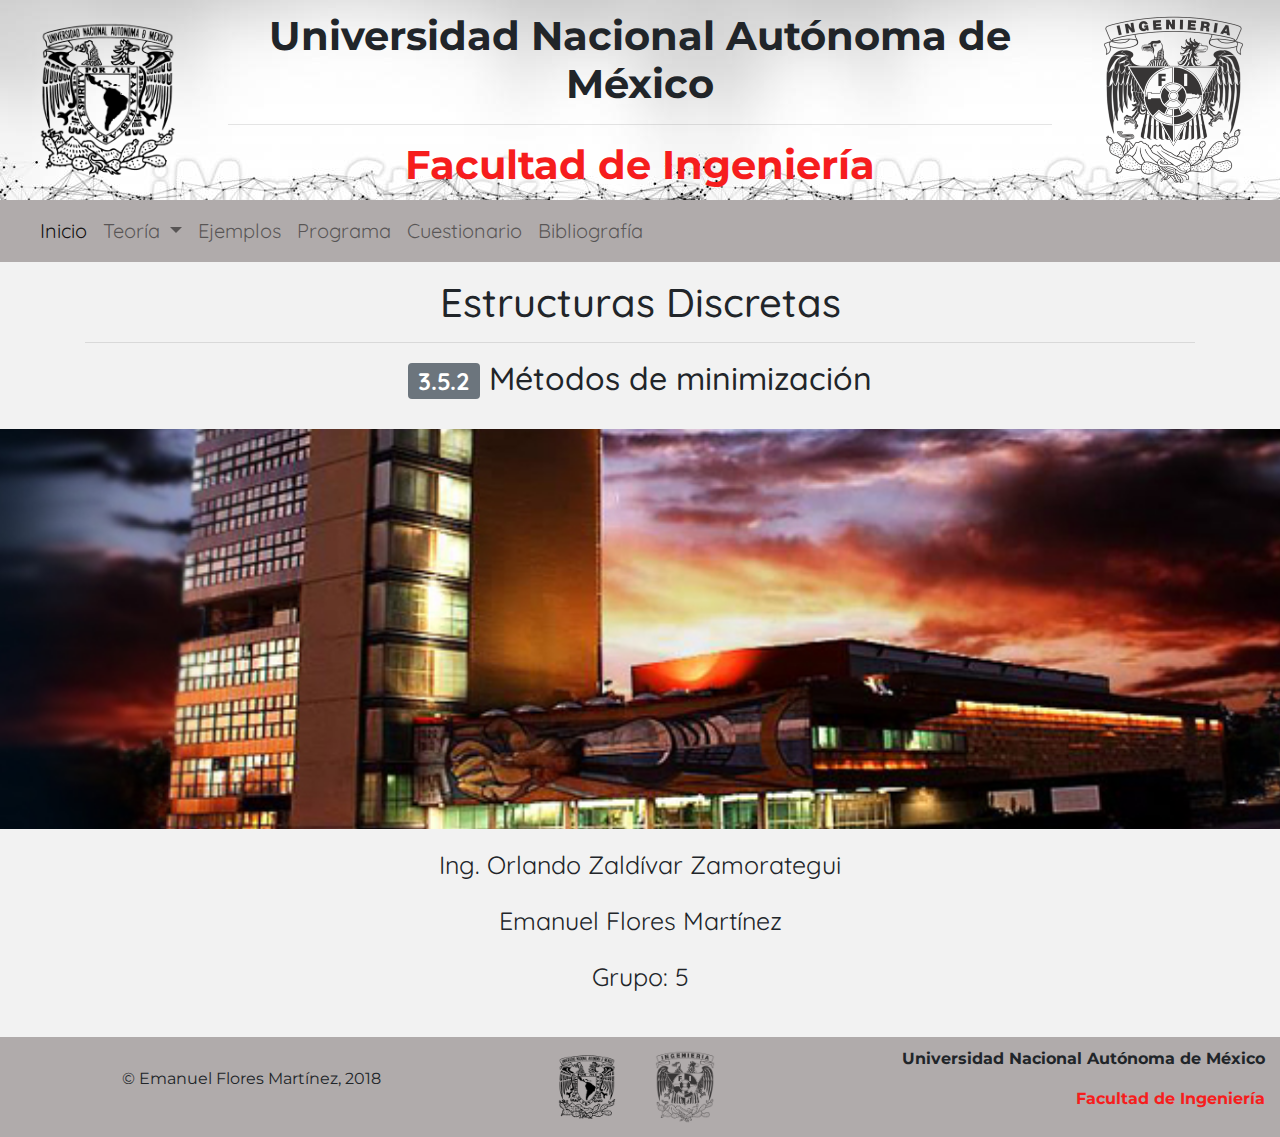
<file: index.html>
<!DOCTYPE html>
<html lang="es">
<head>
	<meta charset="utf-8">
	<meta name="viewport" content="width=device-width, initial-scale=1, shrink-to-fit=no">
	<meta http-equiv="X-UA-Compatible" content="ie=edge">
	<link rel="stylesheet" href="css/bootstrap.min.css">
	<link rel="stylesheet" href="css/style.css">
	<link href="https://fonts.googleapis.com/css?family=Montserrat|Quicksand" rel="stylesheet">
	<link rel="icon" type="img/png" href="img/fi_icono.png">
	<title>Minimización</title>
</head>
<body>
	<header class="container-fluid">
		<div class="row justify-content-center text-center align-items-center">
			<div class="col col-lg-2">
				<img class="img-fluid" src="img/unam_logo.png" alt="UNAM">
			</div>
			<div class="col col-md-8 mt-2 d-none d-md-block">
				<h1 class="font-weight-bold">Universidad Nacional Autónoma de México</h1>
				<hr>
				<h1><span class="font-weight-bold rojo">Facultad de Ingeniería</span></h1>
			</div>
			<div class="col col-lg-2">
				<img class="facultad" src="img/fi_logo.png" alt="FI">
			</div>
		</div>
	</header>
	
	<nav class="navbar navbar-expand-lg navbar-light">
		<a class="navbar-brand" href="#"></a>
		<button class="navbar-toggler" type="button" data-toggle="collapse" data-target="#navbarNav" aria-controls="navbarNav" aria-expanded="false" aria-label="Toggle navigation">
			<span class="navbar-toggler-icon"></span>
		</button>
		<div class="collapse navbar-collapse" id="navbarNav">
			<ul class="navbar-nav">
				<li class="nav-item active">
					<a class="nav-link" href="#">Inicio <span class="sr-only">(current)</span></a>
				</li>
				<li class="nav-item dropdown">
					<a class="nav-link dropdown-toggle" href="#" id="navbarDropdown" role="button" data-toggle="dropdown" aria-haspopup="true" aria-expanded="false">
						Teoría
					</a>
					<div class="dropdown-menu" aria-labelledby="navbarDropdown">
						<a class="dropdown-item" href="teoria.html">Objetivo</a>
						<a class="dropdown-item" href="teoria.html#introduccion">Introducción</a>
						<a class="dropdown-item" href="teoria.html#algebraico">Método Algebraico</a>
						<a class="dropdown-item" href="teoria.html#karnaugh">Mapa de Karnaugh</a>
						<a class="dropdown-item" href="teoria.html#quinemc">Método de Quine-McCluskey</a>
						<div class="dropdown-divider"></div>
						<a class="dropdown-item" href="video.html">Video</a>
					</div>
				</li>
				<li class="nav-item">
					<a class="nav-link" href="ejemplos.html">Ejemplos</a>
				</li>
				<li class="nav-item">
					<a class="nav-link" href="programa.html">Programa</a>
				</li>
				<li class="nav-item">
					<a class="nav-link" href="cuestionario.html">Cuestionario</a>
				</li>
				<li class="nav-item">
					<a class="nav-link" href="bibliografia.html">Bibliografía</a>
				</li>
			</ul>
		</div>
	</nav>

	<main>
		<div class="container main mt-3">
			<div class="row">
				<div class="col text-center">
					<h1 class="mb-3">Estructuras Discretas</h1>
					<hr>
					<h2><span class="badge badge-secondary">3.5.2</span> Métodos de minimización</h2>
				</div>
			</div>
		</div>
		
		<div class="img-unam"></div>
		
		<div class="container main mt-3">
			<div class="row">
				<div class="col text-center">
					<p>Ing. Orlando Zaldívar Zamorategui</p>
					<p>Emanuel Flores Martínez</p>
					<p>Grupo: 5</p>
				</div>
			</div>
		</div>
	</main>

	<footer class="container-fluid mt-4">
		<div class="row align-items-center">
			<div class="col-7 col-sm-4 col-md-3 offset-1">
				<p>&copy Emanuel Flores Martínez, 2018</p>
			</div>
			<div class="col-1 offset-1 d-none d-md-block">
				<img class="img-fluid" src="img/unam_logo.png">
			</div>
			<div class="col-1 d-none d-md-block">
				<img class="img-fluid facultad" src="img/fi_logo.png">
			</div>
			<div class="d-none d-sm-block col-sm-6 col-md-5 text-right">
				<p class="font-weight-bold">Universidad Nacional Autónoma de México</p>
				<p class="font-weight-bold rojo">Facultad de Ingeniería</p>
			</div>
			<div class="d-sm-none col-3 text-right">
				<p class="font-weight-bold">UNAM</p>
				<p class="font-weight-bold rojo">FI</p>
			</div>
		</div>
	</footer>

	<script src="js/jquery-3.2.1.min.js"></script>
	<script src="js/popper.min.js"></script>
	<script src="js/bootstrap.min.js"></script>
</body>
</html>
</file>
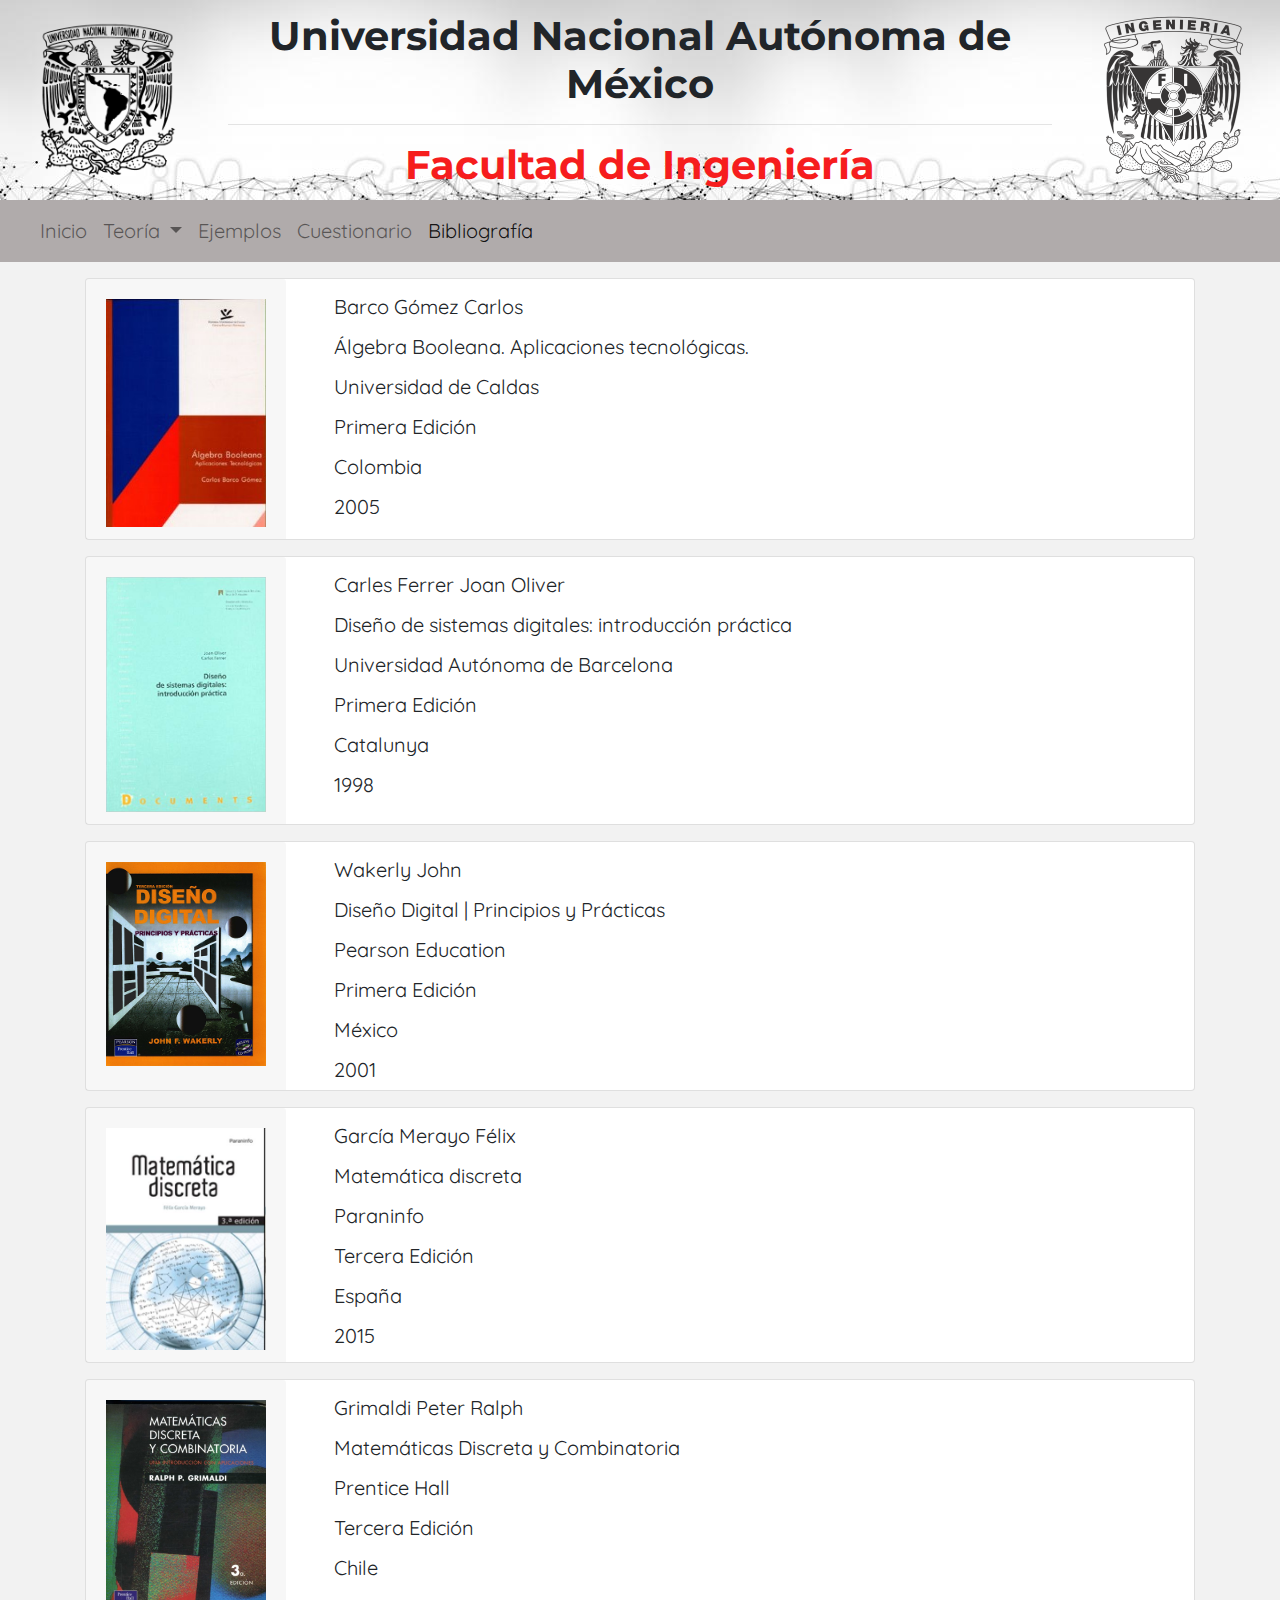
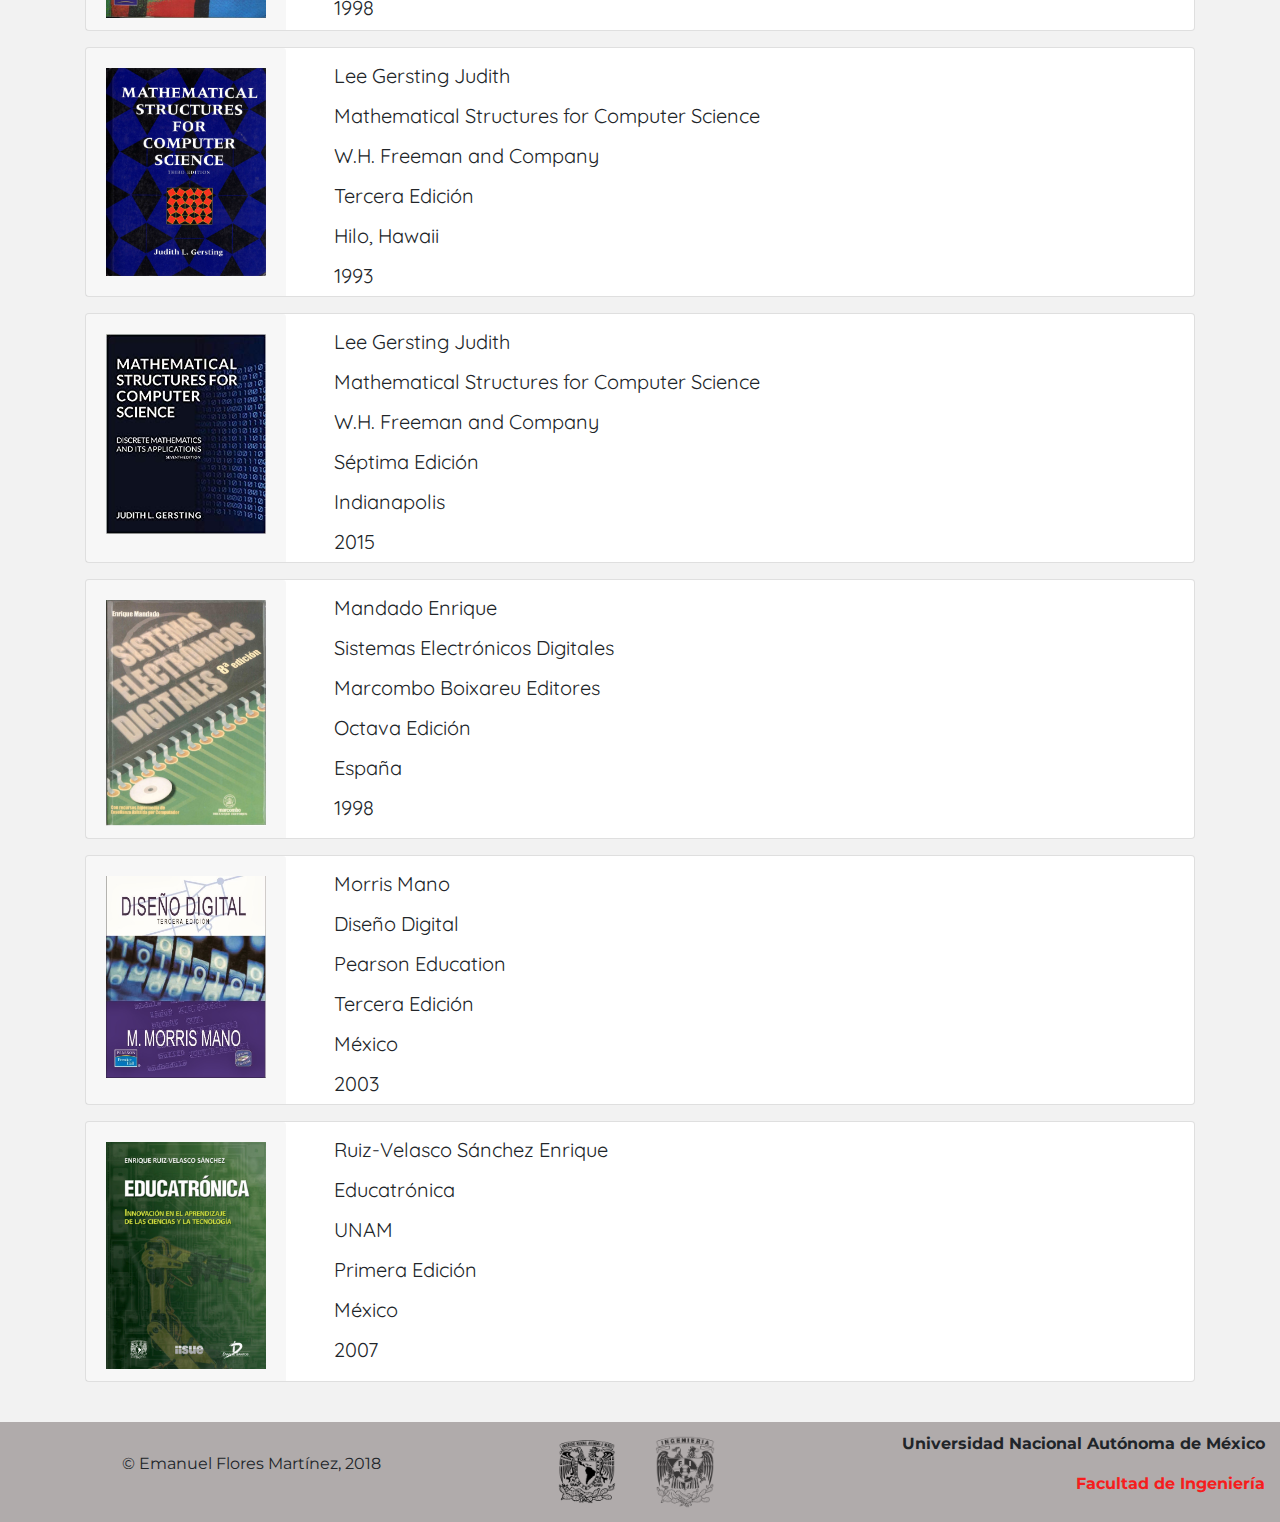
<file: bibliografia.html>
<!DOCTYPE html>
<html lang="es">
<head>
	<meta charset="utf-8">
	<meta name="viewport" content="width=device-width, initial-scale=1, shrink-to-fit=no">
	<meta http-equiv="X-UA-Compatible" content="ie=edge">
	<link rel="stylesheet" href="css/bootstrap.min.css">
	<link rel="stylesheet" href="css/style.css">
	<link href="https://fonts.googleapis.com/css?family=Montserrat|Quicksand" rel="stylesheet">
	<link rel="icon" type="img/png" href="img/fi_icono.png">
	<title>Minimización</title>
</head>
<body>
	<header class="container-fluid">
		<div class="row justify-content-center text-center align-items-center">
			<div class="col col-lg-2">
				<img class="img-fluid" src="img/unam_logo.png" alt="UNAM">
			</div>
			<div class="col col-md-8 mt-2 d-none d-md-block">
				<h1 class="font-weight-bold">Universidad Nacional Autónoma de México</h1>
				<hr>
				<h1><span class="font-weight-bold rojo">Facultad de Ingeniería</span></h1>
			</div>
			<div class="col col-lg-2">
				<img class="facultad" src="img/fi_logo.png" alt="FI">
			</div>
		</div>
	</header>
	
	<nav class="navbar navbar-expand-lg navbar-light">
		<a class="navbar-brand" href="#"></a>
		<button class="navbar-toggler" type="button" data-toggle="collapse" data-target="#navbarNav" aria-controls="navbarNav" aria-expanded="false" aria-label="Toggle navigation">
			<span class="navbar-toggler-icon"></span>
		</button>
		<div class="collapse navbar-collapse" id="navbarNav">
			<ul class="navbar-nav">
				<li class="nav-item">
					<a class="nav-link" href="index.html">Inicio</a>
				</li>
				<li class="nav-item dropdown">
					<a class="nav-link dropdown-toggle" href="#" id="navbarDropdown" role="button" data-toggle="dropdown" aria-haspopup="true" aria-expanded="false">
						Teoría
					</a>
					<div class="dropdown-menu" aria-labelledby="navbarDropdown">
						<a class="dropdown-item" href="teoria.html">Objetivo</a>
						<a class="dropdown-item" href="teoria.html#introduccion">Introducción</a>
						<a class="dropdown-item" href="teoria.html#algebraico">Método Algebraico</a>
					    <a class="dropdown-item" href="teoria.html#karnaugh">Mapa de Karnaugh</a>
					    <a class="dropdown-item" href="teoria.html#quinemc">Método de Quine-McCluskey</a>
						<div class="dropdown-divider"></div>
						<a class="dropdown-item" href="video.html">Video</a>
					</div>
				</li>
				<li class="nav-item">
					<a class="nav-link" href="ejemplos.html">Ejemplos</a>
				</li>
				<li class="nav-item">
					<a class="nav-link" href="cuestionario.html">Cuestionario</a>
				</li>
				<li class="nav-item active">
					<a class="nav-link" href="#">Bibliografía <span class="sr-only">(current)</span></a>
				</li>
			</ul>
		</div>
	</nav>

	<main class="container biblio mt-3">
		<div class="row">
			<div class="col">

				<div class="card flex-row flex-wrap mb-3">
					<div class="card-header border-0">
						<img class="img-fluid" src="img/algebrabool.jpg" alt="">
					</div>
					<div class="card-block px-5">
						<p class="card-text mt-2">Barco Gómez Carlos</p>
						<p class="card-text">Álgebra Booleana. Aplicaciones tecnológicas.</h4>
						<p class="card-text">Universidad de Caldas</p>
						<p class="card-text">Primera Edición</p>
						<p class="card-text">Colombia</p>
						<p class="card-text">2005</p>
					</div>
				</div>

				<div class="card flex-row flex-wrap mb-3">
					<div class="card-header border-0">
						<img class="img-fluid" src="img/dissis.jpg" alt="">
					</div>
					<div class="card-block px-5">
						<p class="card-text mt-2">Carles Ferrer Joan Oliver</p>
						<p class="card-text">Diseño de sistemas digitales: introducción práctica</h4>
						<p class="card-text">Universidad Autónoma de Barcelona</p>
						<p class="card-text">Primera Edición</p>
						<p class="card-text">Catalunya</p>
						<p class="card-text">1998</p>
					</div>
				</div>

				<div class="card flex-row flex-wrap mb-3">
					<div class="card-header border-0">
						<img class="img-fluid" src="img/disdigpp.jpg" alt="">
					</div>
					<div class="card-block px-5">
						<p class="card-text mt-2">Wakerly John</p>
						<p class="card-text">Diseño Digital | Principios y Prácticas</h4>
						<p class="card-text">Pearson Education</p>
						<p class="card-text">Primera Edición</p>
						<p class="card-text">México</p>
						<p class="card-text">2001</p>
					</div>
				</div>

				<div class="card flex-row flex-wrap mb-3">
					<div class="card-header border-0">
						<img class="img-fluid" src="img/matematica.jpg" alt="">
					</div>
					<div class="card-block px-5">
						<p class="card-text mt-2">García Merayo Félix</p>
						<p class="card-text">Matemática discreta</h4>
						<p class="card-text">Paraninfo</p>
						<p class="card-text">Tercera Edición</p>
						<p class="card-text">España</p>
						<p class="card-text">2015</p>
					</div>
				</div>

				<div class="card flex-row flex-wrap mb-3">
					<div class="card-header border-0">
						<img class="img-fluid" src="img/mdiscreta.jpg" alt="">
					</div>
					<div class="card-block px-5">
						<p class="card-text mt-2">Grimaldi Peter Ralph</p>
						<p class="card-text">Matemáticas Discreta y Combinatoria</h4>
						<p class="card-text">Prentice Hall</p>
						<p class="card-text">Tercera Edición</p>
						<p class="card-text">Chile</p>
						<p class="card-text">1998</p>
					</div>
				</div>

				<div class="card flex-row flex-wrap mb-3">
					<div class="card-header border-0">
						<img class="img-fluid" src="img/mathematical.jpg" alt="">
					</div>
					<div class="card-block px-5">
						<p class="card-text mt-2">Lee Gersting Judith</p>
						<p class="card-text">Mathematical Structures for Computer Science</h4>
						<p class="card-text">W.H. Freeman and Company</p>
						<p class="card-text">Tercera Edición</p>
						<p class="card-text">Hilo, Hawaii</p>
						<p class="card-text">1993</p>
					</div>
				</div>

				<div class="card flex-row flex-wrap mb-3">
					<div class="card-header border-0">
						<img class="img-fluid" src="img/mathematicalJudith.jpg" alt="">
					</div>
					<div class="card-block px-5">
						<p class="card-text mt-2">Lee Gersting Judith</p>
						<p class="card-text">Mathematical Structures for Computer Science</h4>
						<p class="card-text">W.H. Freeman and Company</p>
						<p class="card-text">Séptima Edición</p>
						<p class="card-text">Indianapolis</p>
						<p class="card-text">2015</p>
					</div>
				</div>

				<div class="card flex-row flex-wrap mb-3">
					<div class="card-header border-0">
						<img class="img-fluid" src="img/sed.jpg" alt="">
					</div>
					<div class="card-block px-5">
						<p class="card-text mt-2">Mandado Enrique</p>	
						<p class="card-text">Sistemas Electrónicos Digitales</h4>
						<p class="card-text">Marcombo Boixareu Editores</p>
						<p class="card-text">Octava Edición</p>
						<p class="card-text">España</p>
						<p class="card-text">1998</p>
					</div>
				</div>
				
				<div class="card flex-row flex-wrap mb-3">
					<div class="card-header border-0">
						<img class="img-fluid" src="img/disdig.jpg" alt="">
					</div>
					<div class="card-block px-5">
						<p class="card-text mt-2">Morris Mano</p>
						<p class="card-text">Diseño Digital</h4>
						<p class="card-text">Pearson Education</p>
						<p class="card-text">Tercera Edición</p>
						<p class="card-text">México</p>
						<p class="card-text">2003</p>
					</div>
				</div>
				
				<div class="card flex-row flex-wrap mb-3">
					<div class="card-header border-0">
						<img class="img-fluid" src="img/educatronica.jpg" alt="">
					</div>
					<div class="card-block px-5">
						<p class="card-text mt-2">Ruiz-Velasco Sánchez Enrique</p>
						<p class="card-text">Educatrónica</h4>
						<p class="card-text">UNAM</p>
						<p class="card-text">Primera Edición</p>
						<p class="card-text">México</p>
						<p class="card-text">2007</p>
					</div>
				</div>
				
			</div>
		</div>
	</main>

	<footer class="container-fluid mt-4">
		<div class="row align-items-center">
			<div class="col-7 col-sm-4 col-md-3 offset-1">
				<p>&copy Emanuel Flores Martínez, 2018</p>
			</div>
			<div class="col-1 offset-1 d-none d-md-block">
				<img class="img-fluid" src="img/unam_logo.png">
			</div>
			<div class="col-1 d-none d-md-block">
				<img class="img-fluid facultad" src="img/fi_logo.png">
			</div>
			<div class="d-none d-sm-block col-sm-5 text-right">
				<p class="font-weight-bold">Universidad Nacional Autónoma de México</p>
				<p class="font-weight-bold rojo">Facultad de Ingeniería</p>
			</div>
			<div class="d-sm-none col-3 text-right">
				<p class="font-weight-bold">UNAM</p>
				<p class="font-weight-bold rojo">FI</p>
			</div>
		</div>
	</footer>

	<script src="js/jquery-3.2.1.min.js"></script>
	<script src="js/popper.min.js"></script>
	<script src="js/bootstrap.min.js"></script>
</body>
</html>
</file>
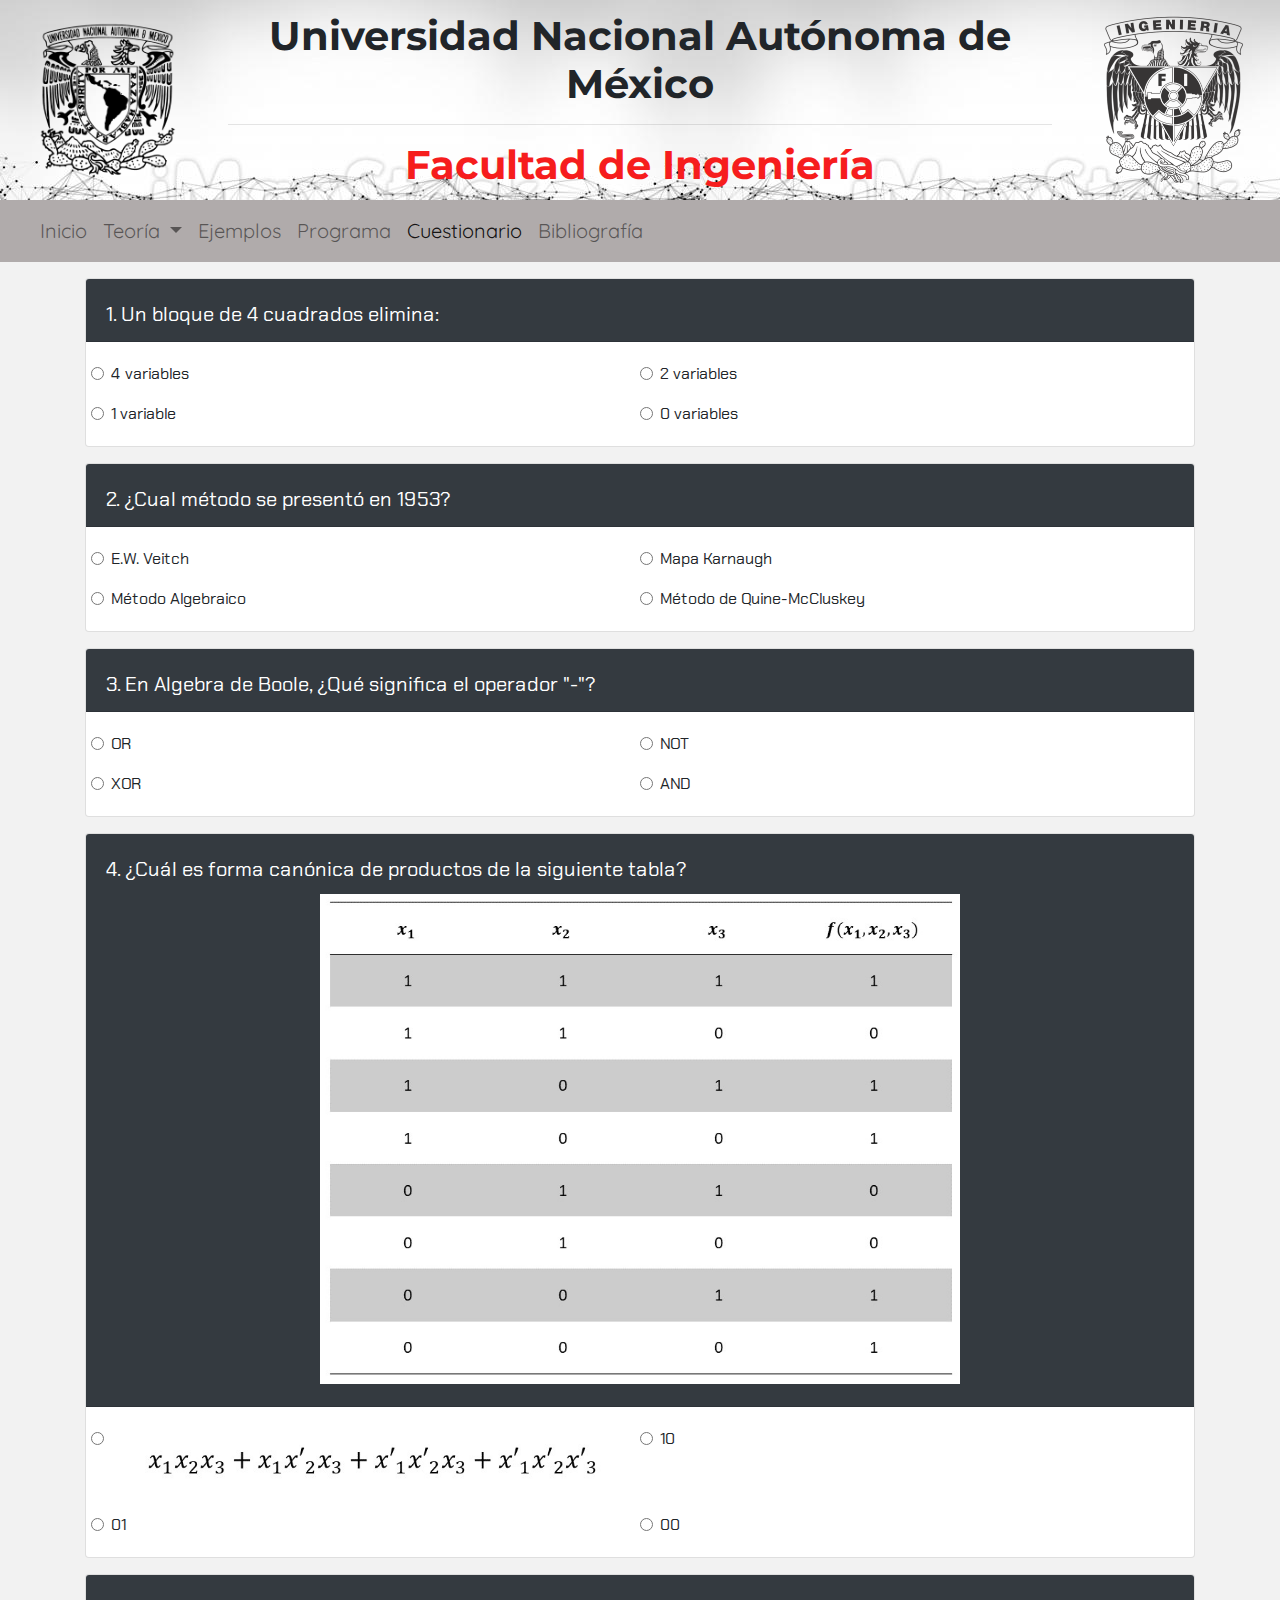
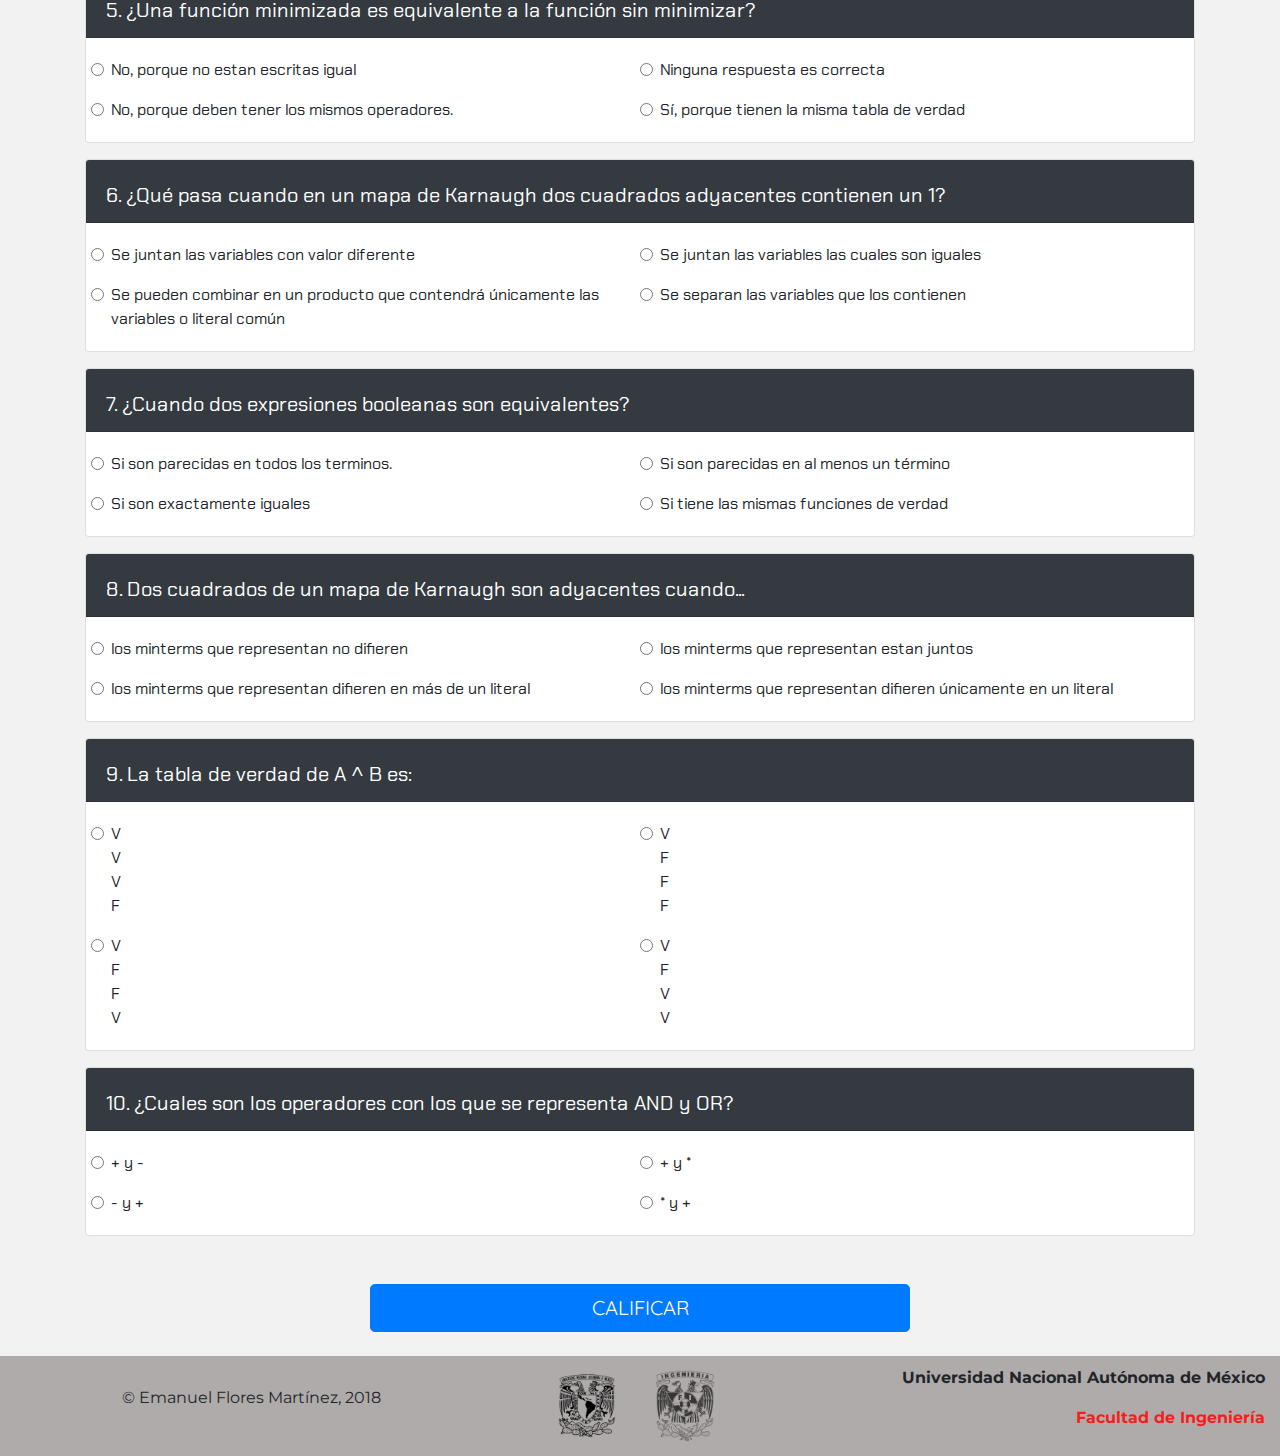
<file: cuestionario.html>
<!DOCTYPE html>
<html lang="es">
<head>
	<meta charset="utf-8">
	<meta name="viewport" content="width=device-width, initial-scale=1, shrink-to-fit=no">
	<meta http-equiv="X-UA-Compatible" content="ie=edge">
	<link rel="stylesheet" href="css/bootstrap.min.css">
	<link rel="stylesheet" href="css/style.css">
	<link href="https://fonts.googleapis.com/css?family=Montserrat|Quicksand|Chakra+Petch" rel="stylesheet">
	<link rel="icon" type="img/png" href="img/fi_icono.png">
	<title>Minimización</title>
</head>
<body>
	<header class="container-fluid">
		<div class="row justify-content-center text-center align-items-center">
			<div class="col col-lg-2">
				<img class="img-fluid" src="img/unam_logo.png" alt="UNAM">
			</div>
			<div class="col col-md-8 mt-2 d-none d-md-block">
				<h1 class="font-weight-bold">Universidad Nacional Autónoma de México</h1>
				<hr>
				<h1><span class="font-weight-bold rojo">Facultad de Ingeniería</span></h1>
			</div>
			<div class="col col-lg-2">
				<img class="facultad" src="img/fi_logo.png" alt="FI">
			</div>
		</div>
	</header>
	
	<nav class="navbar navbar-expand-lg navbar-light">
		<a class="navbar-brand" href="#"></a>
		<button class="navbar-toggler" type="button" data-toggle="collapse" data-target="#navbarNav" aria-controls="navbarNav" aria-expanded="false" aria-label="Toggle navigation">
			<span class="navbar-toggler-icon"></span>
		</button>
		<div class="collapse navbar-collapse" id="navbarNav">
			<ul class="navbar-nav">
				<li class="nav-item">
					<a class="nav-link" href="index.html">Inicio</a>
				</li>
				<li class="nav-item dropdown">
					<a class="nav-link dropdown-toggle" href="#" id="navbarDropdown" role="button" data-toggle="dropdown" aria-haspopup="true" aria-expanded="false">
						Teoría
					</a>
					<div class="dropdown-menu" aria-labelledby="navbarDropdown">
						<a class="dropdown-item" href="teoria.html">Objetivo</a>
						<a class="dropdown-item" href="teoria.html#introduccion">Introducción</a>
						<a class="dropdown-item" href="teoria.html#algebraico">Método Algebraico</a>
					    <a class="dropdown-item" href="teoria.html#karnaugh">Mapa de Karnaugh</a>
					    <a class="dropdown-item" href="teoria.html#quinemc">Método de Quine-McCluskey</a>
						<div class="dropdown-divider"></div>
						<a class="dropdown-item" href="video.html">Video</a>
					</div>
				</li>
				<li class="nav-item">
					<a class="nav-link" href="ejemplos.html">Ejemplos</a>
				</li>
				<li class="nav-item">
					<a class="nav-link" href="programa.html">Programa</a>
				</li>
				<li class="nav-item active">
					<a class="nav-link" href="#">Cuestionario <span class="sr-only">(current)</span></a>
				</li>
				<li class="nav-item">
					<a class="nav-link" href="bibliografia.html">Bibliografía</a>
				</li>
			</ul>
		</div>
	</nav>

	<main class="container">
		<div class="row mt-3">
			<div class="col-12">
				<div class="card">
					<div class="card-header bg-dark"></div>
					<div class="card-body">
						<div class="row">
							<div class="form-check col-12 col-md-6">
								<input class="form-check-input" type="radio" name="pregunta1" id="opcion1-1">
								<label class="form-check-label pregunta1" for="opcion1-1"></label>
							</div>
							<div class="form-check col-12 col-md-6">
								<input class="form-check-input" type="radio" name="pregunta1" id="opcion1-2">
								<label class="form-check-label pregunta1" for="opcion1-2"></label>
							</div>
							<div class="form-check col-12 col-md-6 mt-3">
								<input class="form-check-input" type="radio" name="pregunta1" id="opcion1-3">
								<label class="form-check-label pregunta1" for="opcion1-3"></label>
							</div>
							<div class="form-check col-12 col-md-6 mt-3">
								<input class="form-check-input" type="radio" name="pregunta1" id="opcion1-4">
								<label class="form-check-label pregunta1" for="opcion1-4"></label>
							</div>
						</div>
					</div>
				</div>
			</div>

			<div class="col-12 mt-3">
				<div class="card">
					<div class="card-header bg-dark"></div>
					<div class="card-body">
						<div class="row">
							<div class="form-check col-12 col-md-6">
								<input class="form-check-input" type="radio" name="pregunta2" id="opcion2-1">
								<label class="form-check-label pregunta2" for="opcion2-1"></label>
							</div>
							<div class="form-check col-12 col-md-6">
								<input class="form-check-input" type="radio" name="pregunta2" id="opcion2-2">
								<label class="form-check-label pregunta2" for="opcion2-2"></label>
							</div>
							<div class="form-check col-12 col-md-6 mt-3">
								<input class="form-check-input" type="radio" name="pregunta2" id="opcion2-3">
								<label class="form-check-label pregunta2" for="opcion2-3"></label>
							</div>
							<div class="form-check col-12 col-md-6 mt-3">
								<input class="form-check-input" type="radio" name="pregunta2" id="opcion2-4">
								<label class="form-check-label pregunta2" for="opcion2-4"></label>
							</div>
						</div>
					</div>
				</div>
			</div>

			<div class="col-12 mt-3">
				<div class="card">
					<div class="card-header bg-dark"></div>
					<div class="card-body">
						<div class="row">
							<div class="form-check col-12 col-md-6">
								<input class="form-check-input" type="radio" name="pregunta3" id="opcion3-1">
								<label class="form-check-label pregunta3" for="opcion3-1"></label>
							</div>
							<div class="form-check col-12 col-md-6">
								<input class="form-check-input" type="radio" name="pregunta3" id="opcion3-2">
								<label class="form-check-label pregunta3" for="opcion3-2"></label>
							</div>
							<div class="form-check col-12 col-md-6 mt-3">
								<input class="form-check-input" type="radio" name="pregunta3" id="opcion3-3">
								<label class="form-check-label pregunta3" for="opcion3-3"></label>
							</div>
							<div class="form-check col-12 col-md-6 mt-3">
								<input class="form-check-input" type="radio" name="pregunta3" id="opcion3-4">
								<label class="form-check-label pregunta3" for="opcion3-4"></label>
							</div>
						</div>
					</div>
				</div>
			</div>

			<div class="col-12 mt-3">
				<div class="card">
					<div class="card-header bg-dark"></div>
					<div class="card-body">
						<div class="row">
							<div class="form-check col-12 col-md-6">
								<input class="form-check-input" type="radio" name="pregunta4" id="opcion4-1">
								<label class="form-check-label pregunta4" for="opcion4-1"></label>
							</div>
							<div class="form-check col-12 col-md-6">
								<input class="form-check-input" type="radio" name="pregunta4" id="opcion4-2">
								<label class="form-check-label pregunta4" for="opcion4-2"></label>
							</div>
							<div class="form-check col-12 col-md-6 mt-3">
								<input class="form-check-input" type="radio" name="pregunta4" id="opcion4-3">
								<label class="form-check-label pregunta4" for="opcion4-3"></label>
							</div>
							<div class="form-check col-12 col-md-6 mt-3">
								<input class="form-check-input" type="radio" name="pregunta4" id="opcion4-4">
								<label class="form-check-label pregunta4" for="opcion4-4"></label>
							</div>
						</div>
					</div>
				</div>
			</div>

			<div class="col-12 mt-3">
				<div class="card">
					<div class="card-header bg-dark"></div>
					<div class="card-body">
						<div class="row">
							<div class="form-check col-12 col-md-6">
								<input class="form-check-input" type="radio" name="pregunta5" id="opcion5-1">
								<label class="form-check-label pregunta5" for="opcion5-1"></label>
							</div>
							<div class="form-check col-12 col-md-6">
								<input class="form-check-input" type="radio" name="pregunta5" id="opcion5-2">
								<label class="form-check-label pregunta5" for="opcion5-2"></label>
							</div>
							<div class="form-check col-12 col-md-6 mt-3">
								<input class="form-check-input" type="radio" name="pregunta5" id="opcion5-3">
								<label class="form-check-label pregunta5" for="opcion5-3"></label>
							</div>
							<div class="form-check col-12 col-md-6 mt-3">
								<input class="form-check-input" type="radio" name="pregunta5" id="opcion5-4">
								<label class="form-check-label pregunta5" for="opcion5-4"></label>
							</div>
						</div>
					</div>
				</div>
			</div>

			<div class="col-12 mt-3">
				<div class="card">
					<div class="card-header bg-dark"></div>
					<div class="card-body">
						<div class="row">
							<div class="form-check col-12 col-md-6">
								<input class="form-check-input" type="radio" name="pregunta6" id="opcion6-1">
								<label class="form-check-label pregunta6" for="opcion6-1"></label>
							</div>
							<div class="form-check col-12 col-md-6">
								<input class="form-check-input" type="radio" name="pregunta6" id="opcion6-2">
								<label class="form-check-label pregunta6" for="opcion6-2"></label>
							</div>
							<div class="form-check col-12 col-md-6 mt-3">
								<input class="form-check-input" type="radio" name="pregunta6" id="opcion6-3">
								<label class="form-check-label pregunta6" for="opcion6-3"></label>
							</div>
							<div class="form-check col-12 col-md-6 mt-3">
								<input class="form-check-input" type="radio" name="pregunta6" id="opcion6-4">
								<label class="form-check-label pregunta6" for="opcion6-4"></label>
							</div>
						</div>
					</div>
				</div>
			</div>

			<div class="col-12 mt-3">
				<div class="card">
					<div class="card-header bg-dark"></div>
					<div class="card-body">
						<div class="row">
							<div class="form-check col-12 col-md-6">
								<input class="form-check-input" type="radio" name="pregunta7" id="opcion7-1">
								<label class="form-check-label pregunta7" for="opcion7-1"></label>
							</div>
							<div class="form-check col-12 col-md-6">
								<input class="form-check-input" type="radio" name="pregunta7" id="opcion7-2">
								<label class="form-check-label pregunta7" for="opcion7-2"></label>
							</div>
							<div class="form-check col-12 col-md-6 mt-3">
								<input class="form-check-input" type="radio" name="pregunta7" id="opcion7-3">
								<label class="form-check-label pregunta7" for="opcion7-3"></label>
							</div>
							<div class="form-check col-12 col-md-6 mt-3">
								<input class="form-check-input" type="radio" name="pregunta7" id="opcion7-4">
								<label class="form-check-label pregunta7" for="opcion7-4"></label>
							</div>
						</div>
					</div>
				</div>
			</div>

			<div class="col-12 mt-3">
				<div class="card">
					<div class="card-header bg-dark"></div>
					<div class="card-body">
						<div class="row">
							<div class="form-check col-12 col-md-6">
								<input class="form-check-input" type="radio" name="pregunta8" id="opcion8-1">
								<label class="form-check-label pregunta8" for="opcion8-1"></label>
							</div>
							<div class="form-check col-12 col-md-6">
								<input class="form-check-input" type="radio" name="pregunta8" id="opcion8-2">
								<label class="form-check-label pregunta8" for="opcion8-2"></label>
							</div>
							<div class="form-check col-12 col-md-6 mt-3">
								<input class="form-check-input" type="radio" name="pregunta8" id="opcion8-3">
								<label class="form-check-label pregunta8" for="opcion8-3"></label>
							</div>
							<div class="form-check col-12 col-md-6 mt-3">
								<input class="form-check-input" type="radio" name="pregunta8" id="opcion8-4">
								<label class="form-check-label pregunta8" for="opcion8-4"></label>
							</div>
						</div>
					</div>
				</div>
			</div>

			<div class="col-12 mt-3">
				<div class="card">
					<div class="card-header bg-dark"></div>
					<div class="card-body">
						<div class="row">
							<div class="form-check col-12 col-md-6">
								<input class="form-check-input" type="radio" name="pregunta9" id="opcion9-1">
								<label class="form-check-label pregunta9" for="opcion9-1"></label>
							</div>
							<div class="form-check col-12 col-md-6">
								<input class="form-check-input" type="radio" name="pregunta9" id="opcion9-2">
								<label class="form-check-label pregunta9" for="opcion9-2"></label>
							</div>
							<div class="form-check col-12 col-md-6 mt-3">
								<input class="form-check-input" type="radio" name="pregunta9" id="opcion9-3">
								<label class="form-check-label pregunta9" for="opcion9-3"></label>
							</div>
							<div class="form-check col-12 col-md-6 mt-3">
								<input class="form-check-input" type="radio" name="pregunta9" id="opcion9-4">
								<label class="form-check-label pregunta9" for="opcion9-4"></label>
							</div>
						</div>
					</div>
				</div>
			</div>

			<div class="col-12 mt-3">
				<div class="card">
					<div class="card-header bg-dark"></div>
					<div class="card-body">
						<div class="row">
							<div class="form-check col-12 col-md-6">
								<input class="form-check-input" type="radio" name="pregunta10" id="opcion10-1">
								<label class="form-check-label pregunta10" for="opcion10-1"></label>
							</div>
							<div class="form-check col-12 col-md-6">
								<input class="form-check-input" type="radio" name="pregunta10" id="opcion10-2">
								<label class="form-check-label pregunta10" for="opcion10-2"></label>
							</div>
							<div class="form-check col-12 col-md-6 mt-3">
								<input class="form-check-input" type="radio" name="pregunta10" id="opcion10-3">
								<label class="form-check-label pregunta10" for="opcion10-3"></label>
							</div>
							<div class="form-check col-12 col-md-6 mt-3">
								<input class="form-check-input" type="radio" name="pregunta10" id="opcion10-4">
								<label class="form-check-label pregunta10" for="opcion10-4"></label>
							</div>
						</div>
					</div>
				</div>
			</div>
		</div>

		<div class="row pt-5 justify-content-center">
			<div class="col-6">
				<button class="btn btn-primary btn-lg btn-block" id="calificar">CALIFICAR</button>
			</div>
		</div>

		<div id="incompletas" class="modal fade" role="dialog">
			<div class="modal-dialog">
				<!-- Modal content-->
				<div class="modal-content bg-danger">
					<div class="modal-header">
						<h4 class="modal-title">¡Alto!</h4>
						<button type="button" class="close" data-dismiss="modal">&times;</button>
					</div>
					<div class="modal-body">
						<p>Faltan preguntas por resolver</p>
					</div>
				</div>
			</div>
		</div>

		<div id="completas" class="modal fade" role="dialog">
			<div class="modal-dialog">
				<!-- Modal content-->
				<div class="modal-content bg-success">
					<div class="modal-header">
						<h4 class="modal-title">¡Has terminado!</h4>
						<button type="button" class="close" data-dismiss="modal">&times;</button>
					</div>
					<div class="modal-body"></div>
				</div>
			</div>
		</div>
	</main>

	<footer class="container-fluid mt-4">
		<div class="row align-items-center">
			<div class="col-7 col-sm-4 col-md-3 offset-1">
				<p>&copy Emanuel Flores Martínez, 2018</p>
			</div>
			<div class="col-1 offset-1 d-none d-md-block">
				<img class="img-fluid" src="img/unam_logo.png">
			</div>
			<div class="col-1 d-none d-md-block">
				<img class="img-fluid facultad" src="img/fi_logo.png">
			</div>
			<div class="d-none d-sm-block col-sm-5 text-right">
				<p class="font-weight-bold">Universidad Nacional Autónoma de México</p>
				<p class="font-weight-bold rojo">Facultad de Ingeniería</p>
			</div>
			<div class="d-sm-none col-3 text-right">
				<p class="font-weight-bold">UNAM</p>
				<p class="font-weight-bold rojo">FI</p>
			</div>
		</div>
	</footer>

	<script src="js/app.js"></script>
	<script src="js/jquery-3.2.1.min.js"></script>
	<script src="js/popper.min.js"></script>
	<script src="js/bootstrap.min.js"></script>
</body>
</html>
</file>
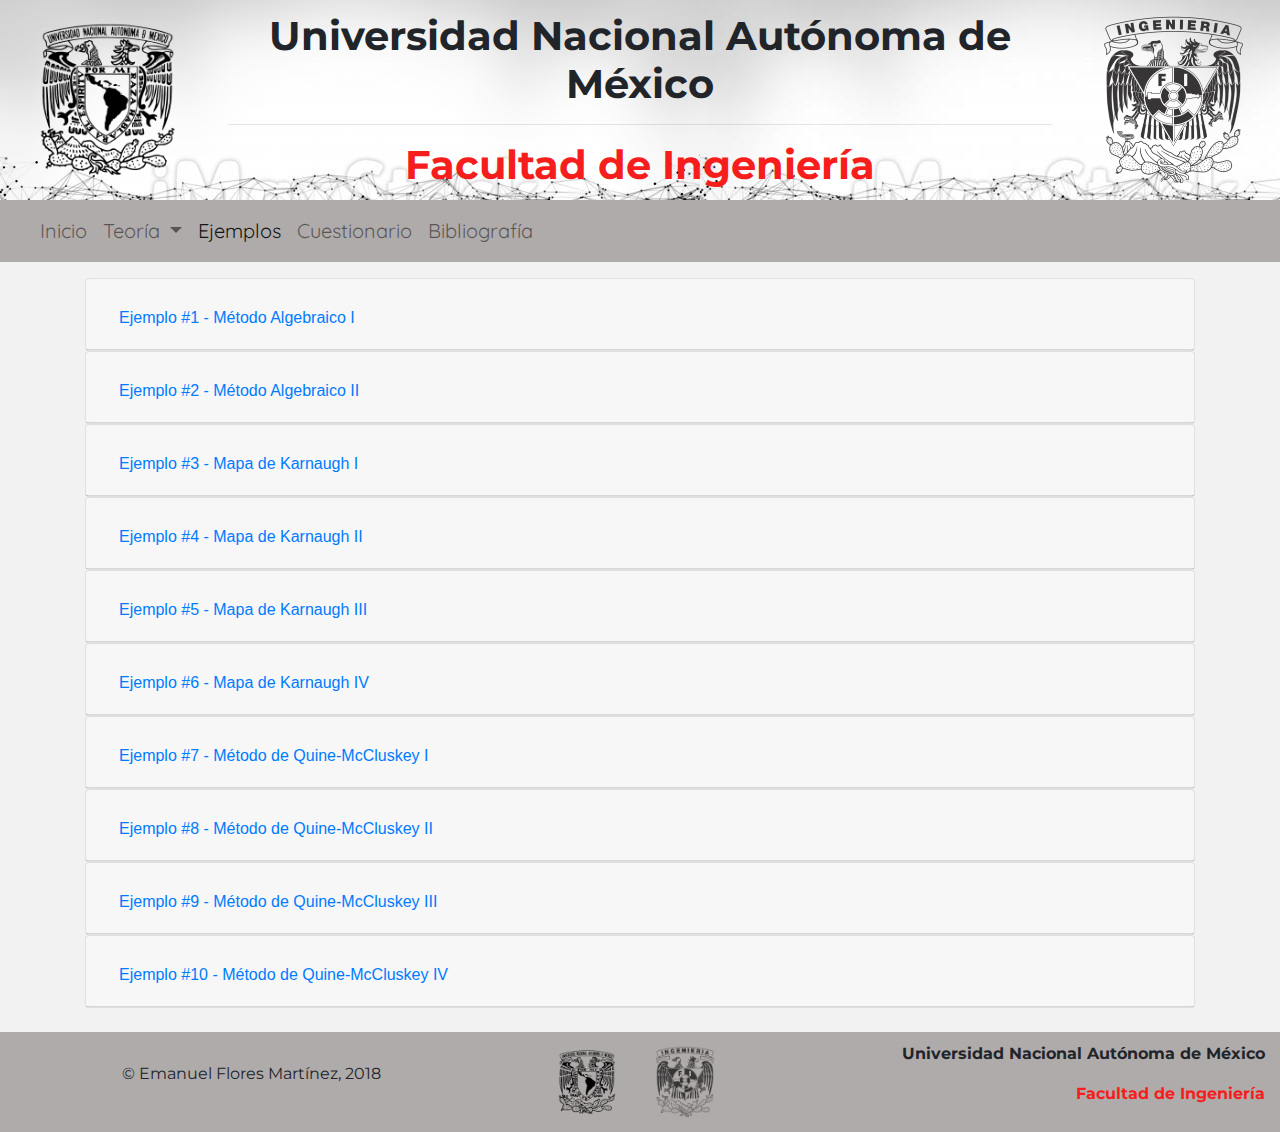
<file: ejemplos.html>
<!DOCTYPE html>
<html lang="es">
<head>
	<meta charset="utf-8">
	<meta name="viewport" content="width=device-width, initial-scale=1, shrink-to-fit=no">
	<meta http-equiv="X-UA-Compatible" content="ie=edge">
	<link rel="stylesheet" href="css/bootstrap.min.css">
	<link rel="stylesheet" href="css/style.css">
	<link href="https://fonts.googleapis.com/css?family=Montserrat|Quicksand" rel="stylesheet">
	<link rel="icon" type="img/png" href="img/fi_icono.png">
	<title>Minimización</title>
</head>
<body>
	<header class="container-fluid">
		<div class="row justify-content-center text-center align-items-center">
			<div class="col col-lg-2">
				<img class="img-fluid" src="img/unam_logo.png" alt="UNAM">
			</div>
			<div class="col col-md-8 mt-2 d-none d-md-block">
				<h1 class="font-weight-bold">Universidad Nacional Autónoma de México</h1>
				<hr>
				<h1><span class="font-weight-bold rojo">Facultad de Ingeniería</span></h1>
			</div>
			<div class="col col-lg-2">
				<img class="facultad" src="img/fi_logo.png" alt="FI">
			</div>
		</div>
	</header>
	
	<nav class="navbar navbar-expand-lg navbar-light">
		<a class="navbar-brand" href="#"></a>
		<button class="navbar-toggler" type="button" data-toggle="collapse" data-target="#navbarNav" aria-controls="navbarNav" aria-expanded="false" aria-label="Toggle navigation">
			<span class="navbar-toggler-icon"></span>
		</button>
		<div class="collapse navbar-collapse" id="navbarNav">
			<ul class="navbar-nav">
				<li class="nav-item">
					<a class="nav-link" href="index.html">Inicio</a>
				</li>
				<li class="nav-item dropdown">
					<a class="nav-link dropdown-toggle" href="#" id="navbarDropdown" role="button" data-toggle="dropdown" aria-haspopup="true" aria-expanded="false">
						Teoría
					</a>
					<div class="dropdown-menu" aria-labelledby="navbarDropdown">
						<a class="dropdown-item" href="teoria.html">Objetivo</a>
						<a class="dropdown-item" href="teoria.html#introduccion">Introducción</a>
						<a class="dropdown-item" href="teoria.html#algebraico">Método Algebraico</a>
						<a class="dropdown-item" href="teoria.html#karnaugh">Mapa de Karnaugh</a>
						<a class="dropdown-item" href="teoria.html#quinemc">Método de Quine-McCluskey</a>
						<div class="dropdown-divider"></div>
						<a class="dropdown-item" href="video.html">Video</a>
					</div>
				</li>
				<li class="nav-item active">
					<a class="nav-link" href="#">Ejemplos  <span class="sr-only">(current)</span></a>
				</li>
				<li class="nav-item">
					<a class="nav-link" href="cuestionario.html">Cuestionario</a>
				</li>
				<li class="nav-item">
					<a class="nav-link" href="bibliografia.html">Bibliografía</a>
				</li>
			</ul>
		</div>
	</nav>

	<main class="container">
		<div class="row mt-3">
			<div class="col">
				<div id="accordion">
					<div class="card">
						<div class="card-header" id="heading1">
							<h5 class="mb-0">
								<button class="btn btn-link" data-toggle="collapse" data-target="#collapse1" aria-expanded="true" aria-controls="collapse1">
									Ejemplo #1 - Método Algebraico I
								</button>
							</h5>
						</div>
						<div id="collapse1" class="collapse" arial-labelledby="heading1" data-parent="#accordion">
							<div class="card-body bg-dark">
								<div id="first-carousel" class="carousel slide" data-wrap="false" data-ride="carousel" data-interval="false">
									<ol class="carousel-indicators">
										<li data-target="#first-carousel" data-slide-to="0" class="active"></li>
										<li data-target="#first-carousel" data-slide-to="1"></li>
										<li data-target="#first-carousel" data-slide-to="2"></li>
										<li data-target="#first-carousel" data-slide-to="3"></li>
										<li data-target="#first-carousel" data-slide-to="4"></li>
										<li data-target="#first-carousel" data-slide-to="5"></li>
									</ol>
									<div class="carousel-inner">
										<div class="carousel-inner">
											<div class="carousel-item active">
												<center>
													<img class="d-block" src="img/ejemplo2/e2-1.PNG" alt="">
												</center>
											</div>
											<div class="carousel-item">
												<center>
													<img class="d-block" src="img/ejemplo2/e2-2.PNG" alt="">
												</center>
											</div>
											<div class="carousel-item">
												<center>
													<img class="d-block" src="img/ejemplo2/e2-3.PNG" alt="">
												</center>
											</div>
											<div class="carousel-item">
												<center>
													<img class="d-block" src="img/ejemplo2/e2-4.PNG" alt="">
												</center>
											</div>
											<div class="carousel-item">
												<center>
													<img class="d-block" src="img/ejemplo2/e2-5.PNG" alt="">
												</center>
											</div>
											<div class="carousel-item">
												<center>
													<img class="d-block" src="img/ejemplo2/e2-6.PNG" alt="">
												</center>
											</div>
										</div>
									</div>
									<a class="carousel-control-prev" href="#first-carousel" role="button" data-slide="prev">
										<span class="carousel-control-prev-icon" aria-hidden="true"></span>
										<span class="sr-only">Previous</span>
									</a>
									<a class="carousel-control-next" href="#first-carousel" role="button" data-slide="next">
										<span class="carousel-control-next-icon" aria-hidden="true"></span>
										<span class="sr-only">Next</span>
									</a>
								</div>
							</div>
						</div>
					</div>

					<div class="card">
						<div class="card-header" id="heading2">
							<h5 class="mb-0">
								<button class="btn btn-link" data-toggle="collapse" data-target="#collapse2" aria-expanded="true" aria-controls="collapse2">
									Ejemplo #2 - Método Algebraico II
								</button>
							</h5>
						</div>
						<div id="collapse2" class="collapse" arial-labelledby="heading2" data-parent="#accordion">
							<div class="card-body bg-dark">
								<div id="second-carousel" class="carousel slide" data-wrap="false" data-ride="carousel" data-interval="false">
									<ol class="carousel-indicators">
										<li data-target="#second-carousel" data-slide-to="0" class="active"></li>
										<li data-target="#second-carousel" data-slide-to="1"></li>
										<li data-target="#second-carousel" data-slide-to="2"></li>
										<li data-target="#second-carousel" data-slide-to="3"></li>
										<li data-target="#second-carousel" data-slide-to="4"></li>
										<li data-target="#second-carousel" data-slide-to="5"></li>
										<li data-target="#second-carousel" data-slide-to="6"></li>
										<li data-target="#second-carousel" data-slide-to="7"></li>
										<li data-target="#second-carousel" data-slide-to="8"></li>
										<li data-target="#second-carousel" data-slide-to="9"></li>
										<li data-target="#second-carousel" data-slide-to="10"></li>
									</ol>
									<div class="carousel-inner">
										<div class="carousel-inner">
											<div class="carousel-item active">
												<center>
													<img class="d-block" src="img/ejemplo1/e1-1.PNG" alt="">
												</center>
											</div>
											<div class="carousel-item">
												<center>
													<img class="d-block" src="img/ejemplo1/e1-2.PNG" alt="">
												</center>
											</div>
											<div class="carousel-item">
												<center>
													<img class="d-block" src="img/ejemplo1/e1-3.PNG" alt="">
												</center>
											</div>
											<div class="carousel-item">
												<center>
													<img class="d-block" src="img/ejemplo1/e1-4.PNG" alt="">
												</center>
											</div>
											<div class="carousel-item">
												<center>
													<img class="d-block" src="img/ejemplo1/e1-5.PNG" alt="">
												</center>
											</div>
											<div class="carousel-item">
												<center>
													<img class="d-block" src="img/ejemplo1/e1-6.PNG" alt="">
												</center>
											</div>
											<div class="carousel-item">
												<center>
													<img class="d-block" src="img/ejemplo1/e1-7.PNG" alt="">
												</center>
											</div>
											<div class="carousel-item">
												<center>
													<img class="d-block" src="img/ejemplo1/e1-8.PNG" alt="">
												</center>
											</div>
											<div class="carousel-item">
												<center>
													<img class="d-block" src="img/ejemplo1/e1-9.PNG" alt="">
												</center>
											</div>
											<div class="carousel-item">
												<center>
													<img class="d-block" src="img/ejemplo1/e1-10.PNG" alt="">
												</center>
											</div>
											<div class="carousel-item">
												<center>
													<img class="d-block" src="img/ejemplo1/e1-11.PNG" alt="">
												</center>
											</div>
										</div>
									</div>
									<a class="carousel-control-prev" href="#second-carousel" role="button" data-slide="prev">
										<span class="carousel-control-prev-icon" aria-hidden="true"></span>
										<span class="sr-only">Previous</span>
									</a>
									<a class="carousel-control-next" href="#second-carousel" role="button" data-slide="next">
										<span class="carousel-control-next-icon" aria-hidden="true"></span>
										<span class="sr-only">Next</span>
									</a>
								</div>
							</div>
						</div>
					</div>

					<div class="card">
						<div class="card-header" id="heading3">
							<h5 class="mb-0">
								<button class="btn btn-link" data-toggle="collapse" data-target="#collapse3" aria-expanded="true" aria-controls="collapse3">
									Ejemplo #3 - Mapa de Karnaugh I
								</button>
							</h5>
						</div>
						<div id="collapse3" class="collapse" arial-labelledby="heading3" data-parent="#accordion">
							<div class="card-body bg-dark">
								<div id="third-carousel" class="carousel slide" data-wrap="false" data-ride="carousel" data-interval="false">
									<ol class="carousel-indicators">
										<li data-target="#third-carousel" data-slide-to="0" class="active"></li>
										<li data-target="#third-carousel" data-slide-to="1"></li>
										<li data-target="#third-carousel" data-slide-to="2"></li>
										<li data-target="#third-carousel" data-slide-to="3"></li>
										<li data-target="#third-carousel" data-slide-to="4"></li>
									</ol>
									<div class="carousel-inner">
										<div class="carousel-inner">
											<div class="carousel-item active">
												<center>
													<img class="d-block" src="img/ejemplo3/e3-1.PNG" alt="">
												</center>
											</div>
											<div class="carousel-item">
												<center>
													<img class="d-block" src="img/ejemplo3/e3-2.PNG" alt="">
												</center>
											</div>
											<div class="carousel-item">
												<center>
													<img class="d-block" src="img/ejemplo3/e3-3.PNG" alt="">
												</center>
											</div>
											<div class="carousel-item">
												<center>
													<img class="d-block" src="img/ejemplo3/e3-4.PNG" alt="">
												</center>
											</div>
											<div class="carousel-item">
												<center>
													<img class="d-block" src="img/ejemplo3/e3-5.PNG" alt="">
												</center>
											</div>
										</div>
									</div>
									<a class="carousel-control-prev" href="#third-carousel" role="button" data-slide="prev">
										<span class="carousel-control-prev-icon" aria-hidden="true"></span>
										<span class="sr-only">Previous</span>
									</a>
									<a class="carousel-control-next" href="#third-carousel" role="button" data-slide="next">
										<span class="carousel-control-next-icon" aria-hidden="true"></span>
										<span class="sr-only">Next</span>
									</a>
								</div>
							</div>
						</div>
					</div>

					<div class="card">
						<div class="card-header" id="heading4">
							<h5 class="mb-0">
								<button class="btn btn-link" data-toggle="collapse" data-target="#collapse4" aria-expanded="true" aria-controls="collapse4">
									Ejemplo #4 - Mapa de Karnaugh II
								</button>
							</h5>
						</div>
						<div id="collapse4" class="collapse" arial-labelledby="heading4" data-parent="#accordion">
							<div class="card-body bg-dark">
								<div id="fourth-carousel" class="carousel slide" data-wrap="false" data-ride="carousel" data-interval="false">
									<ol class="carousel-indicators">
										<li data-target="#fourth-carousel" data-slide-to="0" class="active"></li>
										<li data-target="#fourth-carousel" data-slide-to="1"></li>
										<li data-target="#fourth-carousel" data-slide-to="2"></li>
										<li data-target="#fourth-carousel" data-slide-to="3"></li>
										<li data-target="#fourth-carousel" data-slide-to="4"></li>
									</ol>
									<div class="carousel-inner">
										<div class="carousel-inner">
											<div class="carousel-item active">
												<center>
													<img class="d-block" src="img/ejemplo4/e4-1.PNG" alt="">
												</center>
											</div>
											<div class="carousel-item">
												<center>
													<img class="d-block" src="img/ejemplo4/e4-2.PNG" alt="">
												</center>
											</div>
											<div class="carousel-item">
												<center>
													<img class="d-block" src="img/ejemplo4/e4-3.PNG" alt="">
												</center>
											</div>
											<div class="carousel-item">
												<center>
													<img class="d-block" src="img/ejemplo4/e4-4.PNG" alt="">
												</center>
											</div>
											<div class="carousel-item">
												<center>
													<img class="d-block" src="img/ejemplo4/e4-5.PNG" alt="">
												</center>
											</div>
										</div>
									</div>
									<a class="carousel-control-prev" href="#fourth-carousel" role="button" data-slide="prev">
										<span class="carousel-control-prev-icon" aria-hidden="true"></span>
										<span class="sr-only">Previous</span>
									</a>
									<a class="carousel-control-next" href="#fourth-carousel" role="button" data-slide="next">
										<span class="carousel-control-next-icon" aria-hidden="true"></span>
										<span class="sr-only">Next</span>
									</a>
								</div>
							</div>
						</div>
					</div>

					<div class="card">
						<div class="card-header" id="heading5">
							<h5 class="mb-0">
								<button class="btn btn-link" data-toggle="collapse" data-target="#collapse5" aria-expanded="true" aria-controls="collapse5">
									Ejemplo #5 - Mapa de Karnaugh III
								</button>
							</h5>
						</div>
						<div id="collapse5" class="collapse" arial-labelledby="heading5" data-parent="#accordion">
							<div class="card-body bg-dark">
								<div id="fifth-carousel" class="carousel slide" data-wrap="false" data-ride="carousel" data-interval="false">
									<ol class="carousel-indicators">
										<li data-target="#fifth-carousel" data-slide-to="0" class="active"></li>
										<li data-target="#fifth-carousel" data-slide-to="1"></li>
										<li data-target="#fifth-carousel" data-slide-to="2"></li>
										<li data-target="#fifth-carousel" data-slide-to="3"></li>
										<li data-target="#fifth-carousel" data-slide-to="4"></li>
									</ol>
									<div class="carousel-inner">
										<div class="carousel-inner">
											<div class="carousel-item active">
												<center>
													<img class="d-block" src="img/ejemplo5/e5-1.PNG" alt="">
												</center>
											</div>
											<div class="carousel-item">
												<center>
													<img class="d-block" src="img/ejemplo5/e5-2.PNG" alt="">
												</center>
											</div>
											<div class="carousel-item">
												<center>
													<img class="d-block" src="img/ejemplo5/e5-3.PNG" alt="">
												</center>
											</div>
											<div class="carousel-item">
												<center>
													<img class="d-block" src="img/ejemplo5/e5-4.PNG" alt="">
												</center>
											</div>
											<div class="carousel-item">
												<center>
													<img class="d-block" src="img/ejemplo5/e5-5.PNG" alt="">
												</center>
											</div>
										</div>
									</div>
									<a class="carousel-control-prev" href="#fifth-carousel" role="button" data-slide="prev">
										<span class="carousel-control-prev-icon" aria-hidden="true"></span>
										<span class="sr-only">Previous</span>
									</a>
									<a class="carousel-control-next" href="#fifth-carousel" role="button" data-slide="next">
										<span class="carousel-control-next-icon" aria-hidden="true"></span>
										<span class="sr-only">Next</span>
									</a>
								</div>
							</div>
						</div>
					</div>

					<div class="card">
						<div class="card-header" id="heading6">
							<h5 class="mb-0">
								<button class="btn btn-link" data-toggle="collapse" data-target="#collapse6" aria-expanded="true" aria-controls="collapse6">
									Ejemplo #6 - Mapa de Karnaugh IV
								</button>
							</h5>
						</div>
						<div id="collapse6" class="collapse" arial-labelledby="heading6" data-parent="#accordion">
							<div class="card-body bg-dark">
								<div id="sixth-carousel" class="carousel slide" data-wrap="false" data-ride="carousel" data-interval="false">
									<ol class="carousel-indicators">
										<li data-target="#sixth-carousel" data-slide-to="0" class="active"></li>
										<li data-target="#sixth-carousel" data-slide-to="1"></li>
										<li data-target="#sixth-carousel" data-slide-to="2"></li>
										<li data-target="#sixth-carousel" data-slide-to="3"></li>
										<li data-target="#sixth-carousel" data-slide-to="4"></li>
										<li data-target="#sixth-carousel" data-slide-to="5"></li>
										<li data-target="#sixth-carousel" data-slide-to="6"></li>
										<li data-target="#sixth-carousel" data-slide-to="7"></li>
									</ol>
									<div class="carousel-inner">
										<div class="carousel-inner">
											<div class="carousel-item active">
												<center>
													<img class="d-block" src="img/ejemplo6/e6-1.PNG" alt="">
												</center>
											</div>
											<div class="carousel-item">
												<center>
													<img class="d-block" src="img/ejemplo6/e6-2.PNG" alt="">
												</center>
											</div>
											<div class="carousel-item">
												<center>
													<img class="d-block" src="img/ejemplo6/e6-3.PNG" alt="">
												</center>
											</div>
											<div class="carousel-item">
												<center>
													<img class="d-block" src="img/ejemplo6/e6-4.PNG" alt="">
												</center>
											</div>
											<div class="carousel-item">
												<center>
													<img class="d-block" src="img/ejemplo6/e6-5.PNG" alt="">
												</center>
											</div>
											<div class="carousel-item">
												<center>
													<img class="d-block" src="img/ejemplo6/e6-6.PNG" alt="">
												</center>
											</div>
											<div class="carousel-item">
												<center>
													<img class="d-block" src="img/ejemplo6/e6-7.PNG" alt="">
												</center>
											</div>
											<div class="carousel-item">
												<center>
													<img class="d-block" src="img/ejemplo6/e6-8.PNG" alt="">
												</center>
											</div>
										</div>
									</div>
									<a class="carousel-control-prev" href="#sixth-carousel" role="button" data-slide="prev">
										<span class="carousel-control-prev-icon" aria-hidden="true"></span>
										<span class="sr-only">Previous</span>
									</a>
									<a class="carousel-control-next" href="#sixth-carousel" role="button" data-slide="next">
										<span class="carousel-control-next-icon" aria-hidden="true"></span>
										<span class="sr-only">Next</span>
									</a>
								</div>
							</div>
						</div>
					</div>

					<div class="card">
						<div class="card-header" id="heading7">
							<h5 class="mb-0">
								<button class="btn btn-link" data-toggle="collapse" data-target="#collapse7" aria-expanded="true" aria-controls="collapse7">
									Ejemplo #7 - Método de Quine-McCluskey I
								</button>
							</h5>
						</div>
						<div id="collapse7" class="collapse" arial-labelledby="heading7" data-parent="#accordion">
							<div class="card-body bg-dark">
								<div id="seventh-carousel" class="carousel slide" data-wrap="false" data-ride="carousel" data-interval="false">
									<ol class="carousel-indicators">
										<li data-target="#seventh-carousel" data-slide-to="0" class="active"></li>
										<li data-target="#seventh-carousel" data-slide-to="1"></li>
										<li data-target="#seventh-carousel" data-slide-to="2"></li>
										<li data-target="#seventh-carousel" data-slide-to="3"></li>
										<li data-target="#seventh-carousel" data-slide-to="4"></li>
										<li data-target="#seventh-carousel" data-slide-to="5"></li>
										<li data-target="#seventh-carousel" data-slide-to="6"></li>
									</ol>
									<div class="carousel-inner">
										<div class="carousel-inner">
											<div class="carousel-item active">
												<center>
													<img class="d-block" src="img/ejemplo7/e7-1.PNG" alt="">
												</center>
											</div>
											<div class="carousel-item">
												<center>
													<img class="d-block" src="img/ejemplo7/e7-2.PNG" alt="">
												</center>
											</div>
											<div class="carousel-item">
												<center>
													<img class="d-block" src="img/ejemplo7/e7-3.PNG" alt="">
												</center>
											</div>
											<div class="carousel-item">
												<center>
													<img class="d-block" src="img/ejemplo7/e7-4.PNG" alt="">
												</center>
											</div>
											<div class="carousel-item">
												<center>
													<img class="d-block" src="img/ejemplo7/e7-5.PNG" alt="">
												</center>
											</div>
											<div class="carousel-item">
												<center>
													<img class="d-block" src="img/ejemplo7/e7-6.PNG" alt="">
												</center>
											</div>
											<div class="carousel-item">
												<center>
													<img class="d-block" src="img/ejemplo7/e7-7.PNG" alt="">
												</center>
											</div>
										</div>
									</div>
									<a class="carousel-control-prev" href="#seventh-carousel" role="button" data-slide="prev">
										<span class="carousel-control-prev-icon" aria-hidden="true"></span>
										<span class="sr-only">Previous</span>
									</a>
									<a class="carousel-control-next" href="#seventh-carousel" role="button" data-slide="next">
										<span class="carousel-control-next-icon" aria-hidden="true"></span>
										<span class="sr-only">Next</span>
									</a>
								</div>
							</div>
						</div>
					</div>

					<div class="card">
						<div class="card-header" id="heading8">
							<h5 class="mb-0">
								<button class="btn btn-link" data-toggle="collapse" data-target="#collapse8" aria-expanded="true" aria-controls="collapse8">
									Ejemplo #8 - Método de Quine-McCluskey II
								</button>
							</h5>
						</div>
						<div id="collapse8" class="collapse" arial-labelledby="heading8" data-parent="#accordion">
							<div class="card-body bg-dark">
								<div id="eighth-carousel" class="carousel slide" data-wrap="false" data-ride="carousel" data-interval="false">
									<ol class="carousel-indicators">
										<li data-target="#eighth-carousel" data-slide-to="0" class="active"></li>
										<li data-target="#eighth-carousel" data-slide-to="1"></li>
										<li data-target="#eighth-carousel" data-slide-to="2"></li>
										<li data-target="#eighth-carousel" data-slide-to="3"></li>
										<li data-target="#eighth-carousel" data-slide-to="4"></li>
										<li data-target="#eighth-carousel" data-slide-to="5"></li>
										<li data-target="#eighth-carousel" data-slide-to="6"></li>
									</ol>
									<div class="carousel-inner">
										<div class="carousel-inner">
											<div class="carousel-item active">
												<center>
													<img class="d-block" src="img/ejemplo8/e8-1.PNG" alt="">
												</center>
											</div>
											<div class="carousel-item">
												<center>
													<img class="d-block" src="img/ejemplo8/e8-2.PNG" alt="">
												</center>
											</div>
											<div class="carousel-item">
												<center>
													<img class="d-block" src="img/ejemplo8/e8-3.PNG" alt="">
												</center>
											</div>
											<div class="carousel-item">
												<center>
													<img class="d-block" src="img/ejemplo8/e8-4.PNG" alt="">
												</center>
											</div>
											<div class="carousel-item">
												<center>
													<img class="d-block" src="img/ejemplo8/e8-5.PNG" alt="">
												</center>
											</div>
											<div class="carousel-item">
												<center>
													<img class="d-block" src="img/ejemplo8/e8-6.PNG" alt="">
												</center>
											</div>
											<div class="carousel-item">
												<center>
													<img class="d-block" src="img/ejemplo8/e8-7.PNG" alt="">
												</center>
											</div>
										</div>
									</div>
									<a class="carousel-control-prev" href="#eighth-carousel" role="button" data-slide="prev">
										<span class="carousel-control-prev-icon" aria-hidden="true"></span>
										<span class="sr-only">Previous</span>
									</a>
									<a class="carousel-control-next" href="#eighth-carousel" role="button" data-slide="next">
										<span class="carousel-control-next-icon" aria-hidden="true"></span>
										<span class="sr-only">Next</span>
									</a>
								</div>
							</div>
						</div>
					</div>

					<div class="card">
						<div class="card-header" id="heading9">
							<h5 class="mb-0">
								<button class="btn btn-link" data-toggle="collapse" data-target="#collapse9" aria-expanded="true" aria-controls="collapse9">
									Ejemplo #9 - Método de Quine-McCluskey III
								</button>
							</h5>
						</div>
						<div id="collapse9" class="collapse" arial-labelledby="heading9" data-parent="#accordion">
							<div class="card-body bg-dark">
								<div id="ninth-carousel" class="carousel slide" data-wrap="false" data-ride="carousel" data-interval="false">
									<ol class="carousel-indicators">
										<li data-target="#ninth-carousel" data-slide-to="0" class="active"></li>
										<li data-target="#ninth-carousel" data-slide-to="1"></li>
										<li data-target="#ninth-carousel" data-slide-to="2"></li>
										<li data-target="#ninth-carousel" data-slide-to="3"></li>
										<li data-target="#ninth-carousel" data-slide-to="4"></li>
										<li data-target="#ninth-carousel" data-slide-to="5"></li>
										<li data-target="#ninth-carousel" data-slide-to="6"></li>
									</ol>
									<div class="carousel-inner">
										<div class="carousel-inner">
											<div class="carousel-item active">
												<center>
													<img class="d-block" src="img/ejemplo9/e9-1.PNG" alt="">
												</center>
											</div>
											<div class="carousel-item">
												<center>
													<img class="d-block" src="img/ejemplo9/e9-2.PNG" alt="">
												</center>
											</div>
											<div class="carousel-item">
												<center>
													<img class="d-block" src="img/ejemplo9/e9-3.PNG" alt="">
												</center>
											</div>
											<div class="carousel-item">
												<center>
													<img class="d-block" src="img/ejemplo9/e9-4.PNG" alt="">
												</center>
											</div>
											<div class="carousel-item">
												<center>
													<img class="d-block" src="img/ejemplo9/e9-5.PNG" alt="">
												</center>
											</div>
											<div class="carousel-item">
												<center>
													<img class="d-block" src="img/ejemplo9/e9-6.PNG" alt="">
												</center>
											</div>
											<div class="carousel-item">
												<center>
													<img class="d-block" src="img/ejemplo9/e9-7.PNG" alt="">
												</center>
											</div>
										</div>
									</div>
									<a class="carousel-control-prev" href="#ninth-carousel" role="button" data-slide="prev">
										<span class="carousel-control-prev-icon" aria-hidden="true"></span>
										<span class="sr-only">Previous</span>
									</a>
									<a class="carousel-control-next" href="#ninth-carousel" role="button" data-slide="next">
										<span class="carousel-control-next-icon" aria-hidden="true"></span>
										<span class="sr-only">Next</span>
									</a>
								</div>
							</div>
						</div>
					</div>

					<div class="card">
						<div class="card-header" id="heading10">
							<h5 class="mb-0">
								<button class="btn btn-link" data-toggle="collapse" data-target="#collapse10" aria-expanded="true" aria-controls="collapse10">
									Ejemplo #10 - Método de Quine-McCluskey IV
								</button>
							</h5>
						</div>
						<div id="collapse10" class="collapse" arial-labelledby="heading10" data-parent="#accordion">
							<div class="card-body bg-dark">
								<div id="tenth-carousel" class="carousel slide" data-wrap="false" data-ride="carousel" data-interval="false">
									<ol class="carousel-indicators">
										<li data-target="#tenth-carousel" data-slide-to="0" class="active"></li>
										<li data-target="#tenth-carousel" data-slide-to="1"></li>
										<li data-target="#tenth-carousel" data-slide-to="2"></li>
										<li data-target="#tenth-carousel" data-slide-to="3"></li>
										<li data-target="#tenth-carousel" data-slide-to="4"></li>
										<li data-target="#tenth-carousel" data-slide-to="5"></li>
									</ol>
									<div class="carousel-inner">
										<div class="carousel-inner">
											<div class="carousel-item active">
												<center>
													<img class="d-block" src="img/ejemplo10/e10-1.PNG" alt="">
												</center>
											</div>
											<div class="carousel-item">
												<center>
													<img class="d-block" src="img/ejemplo10/e10-2.PNG" alt="">
												</center>
											</div>
											<div class="carousel-item">
												<center>
													<img class="d-block" src="img/ejemplo10/e10-3.PNG" alt="">
												</center>
											</div>
											<div class="carousel-item">
												<center>
													<img class="d-block" src="img/ejemplo10/e10-4.PNG" alt="">
												</center>
											</div>
											<div class="carousel-item">
												<center>
													<img class="d-block" src="img/ejemplo10/e10-5.PNG" alt="">
												</center>
											</div>
											<div class="carousel-item">
												<center>
													<img class="d-block" src="img/ejemplo10/e10-6.PNG" alt="">
												</center>
											</div>
										</div>
									</div>
									<a class="carousel-control-prev" href="#tenth-carousel" role="button" data-slide="prev">
										<span class="carousel-control-prev-icon" aria-hidden="true"></span>
										<span class="sr-only">Previous</span>
									</a>
									<a class="carousel-control-next" href="#tenth-carousel" role="button" data-slide="next">
										<span class="carousel-control-next-icon" aria-hidden="true"></span>
										<span class="sr-only">Next</span>
									</a>
								</div>
							</div>
						</div>
					</div>
				</div>
			</div>
		</div>
	</main>

	<footer class="container-fluid mt-4">
		<div class="row align-items-center">
			<div class="col-7 col-sm-4 col-md-3 offset-1">
				<p>&copy Emanuel Flores Martínez, 2018</p>
			</div>
			<div class="col-1 offset-1 d-none d-md-block">
				<img class="img-fluid" src="img/unam_logo.png">
			</div>
			<div class="col-1 d-none d-md-block">
				<img class="img-fluid facultad" src="img/fi_logo.png">
			</div>
			<div class="d-none d-sm-block col-sm-5 text-right">
				<p class="font-weight-bold">Universidad Nacional Autónoma de México</p>
				<p class="font-weight-bold rojo">Facultad de Ingeniería</p>
			</div>
			<div class="d-sm-none col-3 text-right">
				<p class="font-weight-bold">UNAM</p>
				<p class="font-weight-bold rojo">FI</p>
			</div>
		</div>
	</footer>

	
	<script src="js/jquery-3.2.1.min.js"></script>
	<script src="js/popper.min.js"></script>
	<script src="js/bootstrap.min.js"></script>
</body>
</html>
</file>
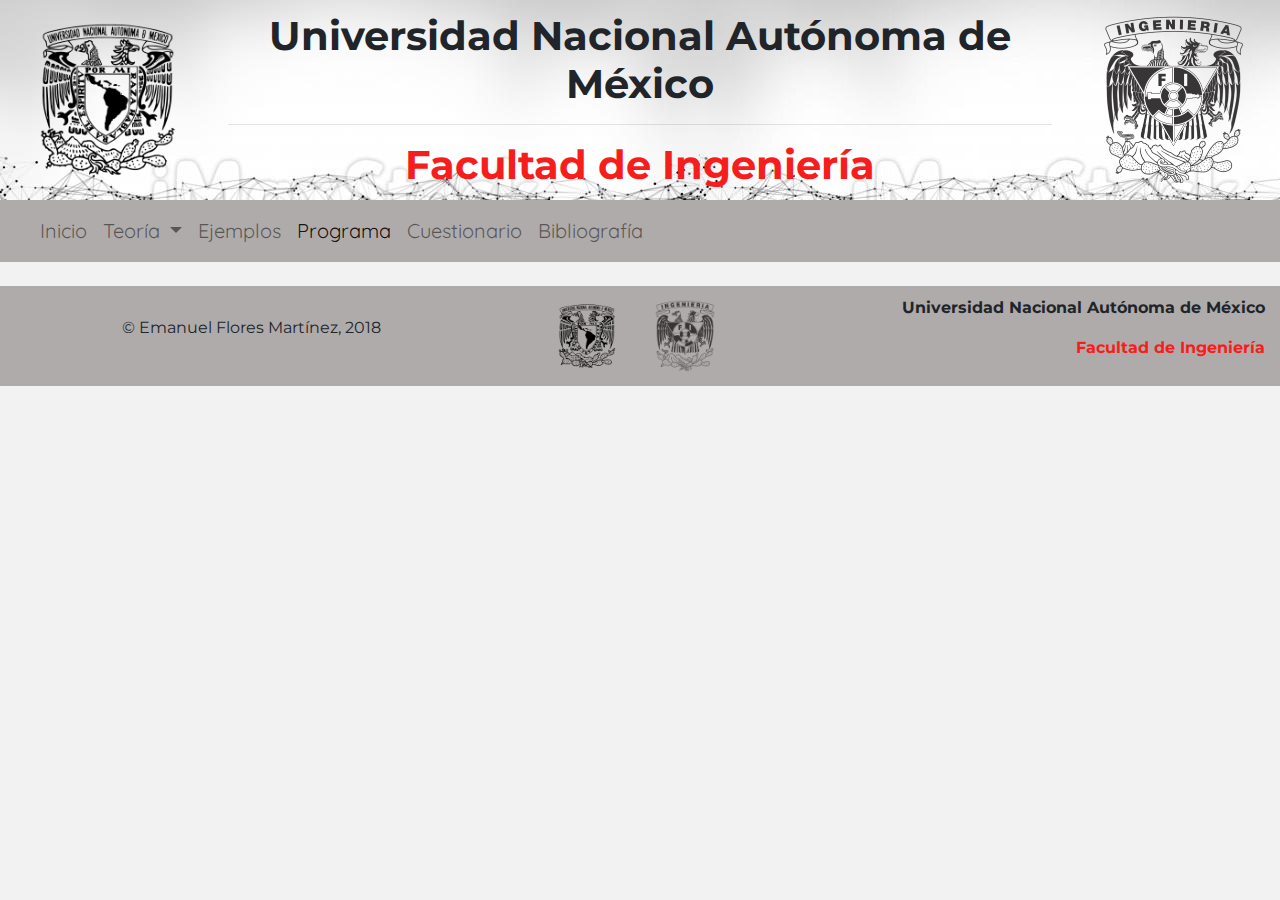
<file: programa.html>
<!DOCTYPE html>
<html lang="es">
<head>
	<meta charset="utf-8">
	<meta name="viewport" content="width=device-width, initial-scale=1, shrink-to-fit=no">
	<meta http-equiv="X-UA-Compatible" content="ie=edge">
	<link rel="stylesheet" href="css/bootstrap.min.css">
	<link rel="stylesheet" href="css/style.css">
	<link href="https://fonts.googleapis.com/css?family=Montserrat|Quicksand" rel="stylesheet"> 
	<link rel="icon" type="img/png" href="img/fi_icono.png">
	<title>Minimización</title>
</head>
<body>
	<header class="container-fluid">
		<div class="row justify-content-center text-center align-items-center">
			<div class="col col-lg-2">
				<img class="img-fluid" src="img/unam_logo.png" alt="UNAM">
			</div>
			<div class="col col-md-8 mt-2 d-none d-md-block">
				<h1 class="font-weight-bold">Universidad Nacional Autónoma de México</h1>
				<hr>
				<h1><span class="font-weight-bold rojo">Facultad de Ingeniería</span></h1>
			</div>
			<div class="col col-lg-2">
				<img class="facultad" src="img/fi_logo.png" alt="FI">
			</div>
		</div>
	</header>
	
	<nav class="navbar navbar-expand-lg navbar-light">
		<a class="navbar-brand" href="#"></a>
		<button class="navbar-toggler" type="button" data-toggle="collapse" data-target="#navbarNav" aria-controls="navbarNav" aria-expanded="false" aria-label="Toggle navigation">
			<span class="navbar-toggler-icon"></span>
		</button>
		<div class="collapse navbar-collapse" id="navbarNav">
			<ul class="navbar-nav">
				<li class="nav-item">
					<a class="nav-link" href="index.html">Inicio</a>
				</li>
				<li class="nav-item dropdown">
					<a class="nav-link dropdown-toggle" href="#" id="navbarDropdown" role="button" data-toggle="dropdown" aria-haspopup="true" aria-expanded="false">
						Teoría
					</a>
					<div class="dropdown-menu" aria-labelledby="navbarDropdown">
						<a class="dropdown-item" href="teoria.html">Objetivo</a>
						<a class="dropdown-item" href="teoria.html#introduccion">Introducción</a>
						<a class="dropdown-item" href="teoria.html#algebraico">Método Algebraico</a>
						<a class="dropdown-item" href="teoria.html#karnaugh">Mapa de Karnaugh</a>
						<a class="dropdown-item" href="teoria.html#quinemc">Método de Quine-McCluskey</a>
						<div class="dropdown-divider"></div>
						<a class="dropdown-item" href="video.html">Video</a>
					</div>
				</li>
				<li class="nav-item">
					<a class="nav-link" href="ejemplos.html">Ejemplos</a>
				</li>
				<li class="nav-item active">
					<a class="nav-link" href="#">Programa <span class="sr-only">(current)</span></a>
				</li>
				<li class="nav-item">
					<a class="nav-link" href="cuestionario.html">Cuestionario</a>
				</li>
				<li class="nav-item">
					<a class="nav-link" href="bibliografia.html">Bibliografía</a>
				</li>
			</ul>
		</div>
	</nav>

	<footer class="container-fluid mt-4">
		<div class="row align-items-center">
			<div class="col-7 col-sm-4 col-md-3 offset-1">
				<p>&copy Emanuel Flores Martínez, 2018</p>
			</div>
			<div class="col-1 offset-1 d-none d-md-block">
				<img class="img-fluid" src="img/unam_logo.png">
			</div>
			<div class="col-1 d-none d-md-block">
				<img class="img-fluid facultad" src="img/fi_logo.png">
			</div>
			<div class="d-none d-sm-block col-sm-5 text-right">
				<p class="font-weight-bold">Universidad Nacional Autónoma de México</p>
				<p class="font-weight-bold rojo">Facultad de Ingeniería</p>
			</div>
			<div class="d-sm-none col-3 text-right">
				<p class="font-weight-bold">UNAM</p>
				<p class="font-weight-bold rojo">FI</p>
			</div>
		</div>
	</footer>

	<script src="js/jquery-3.2.1.min.js"></script>
	<script src="js/popper.min.js"></script>
	<script src="js/bootstrap.min.js"></script>
</body>
</html>
</file>
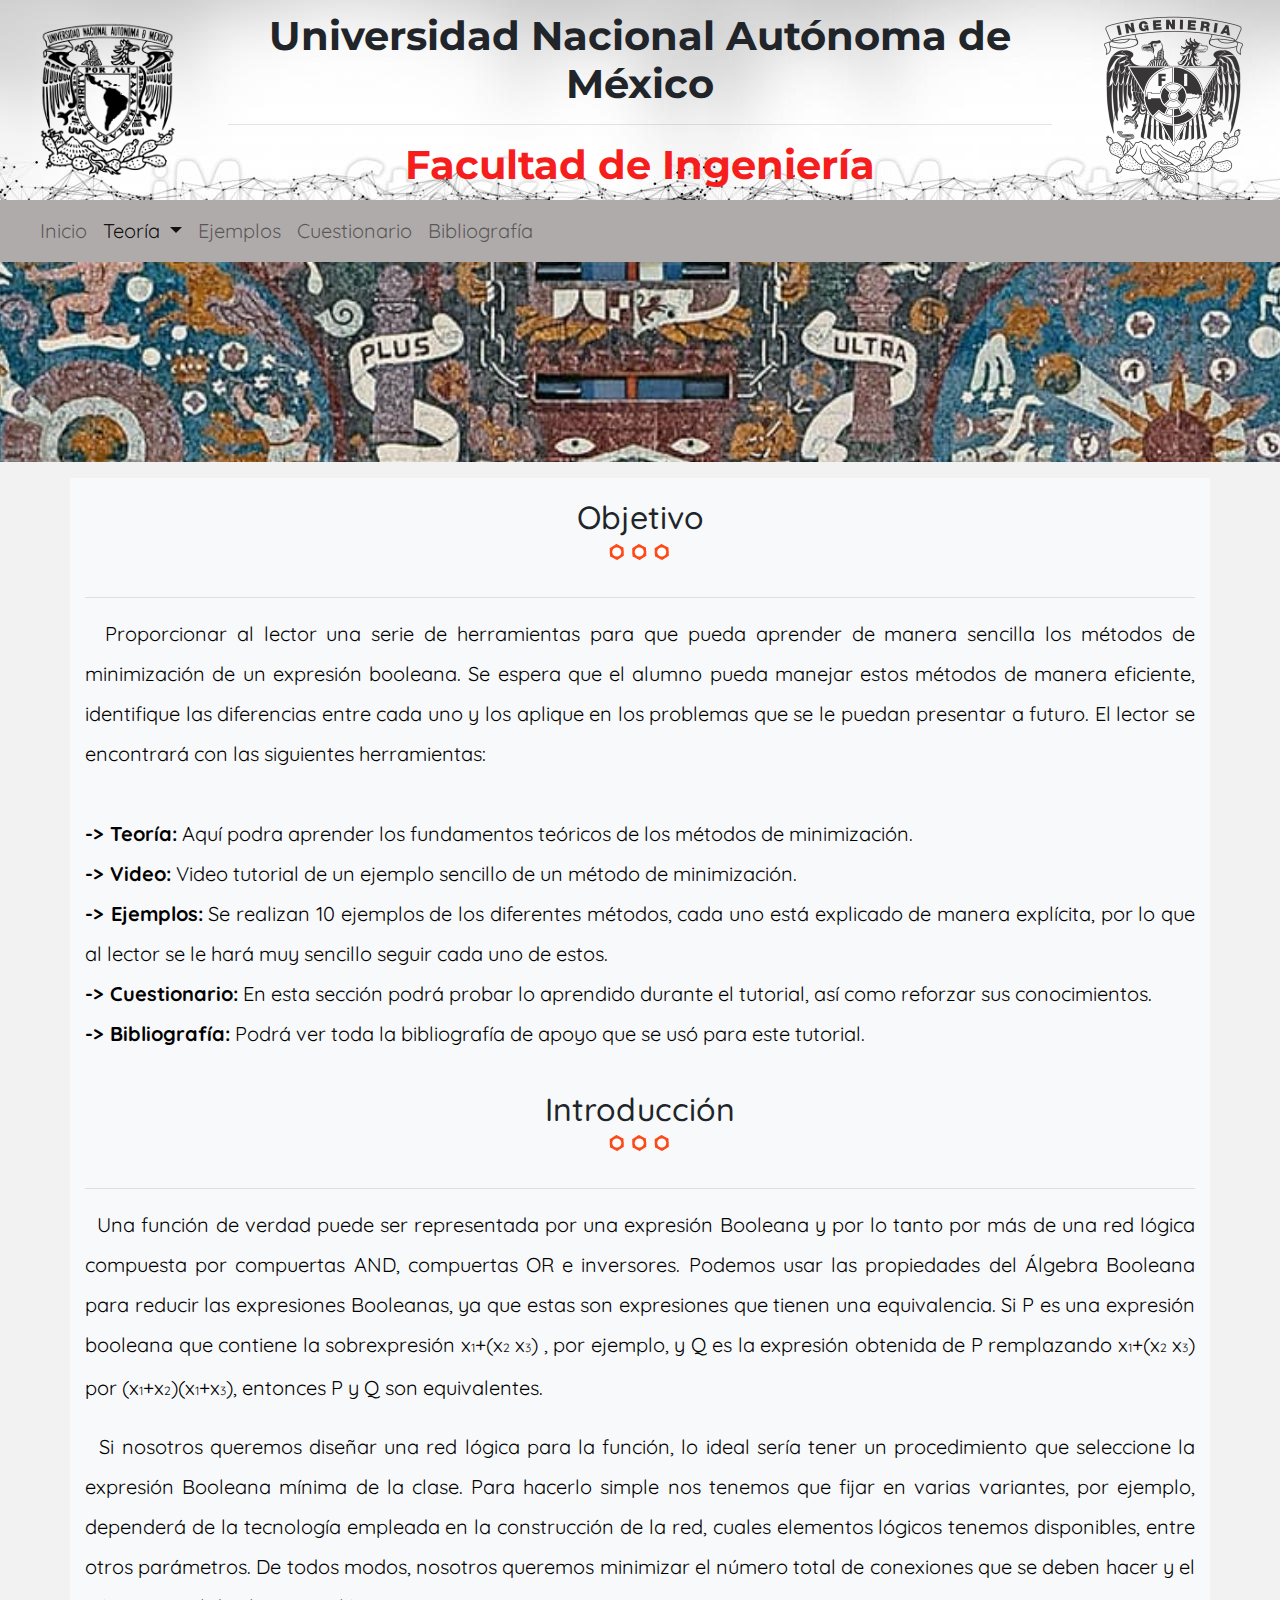
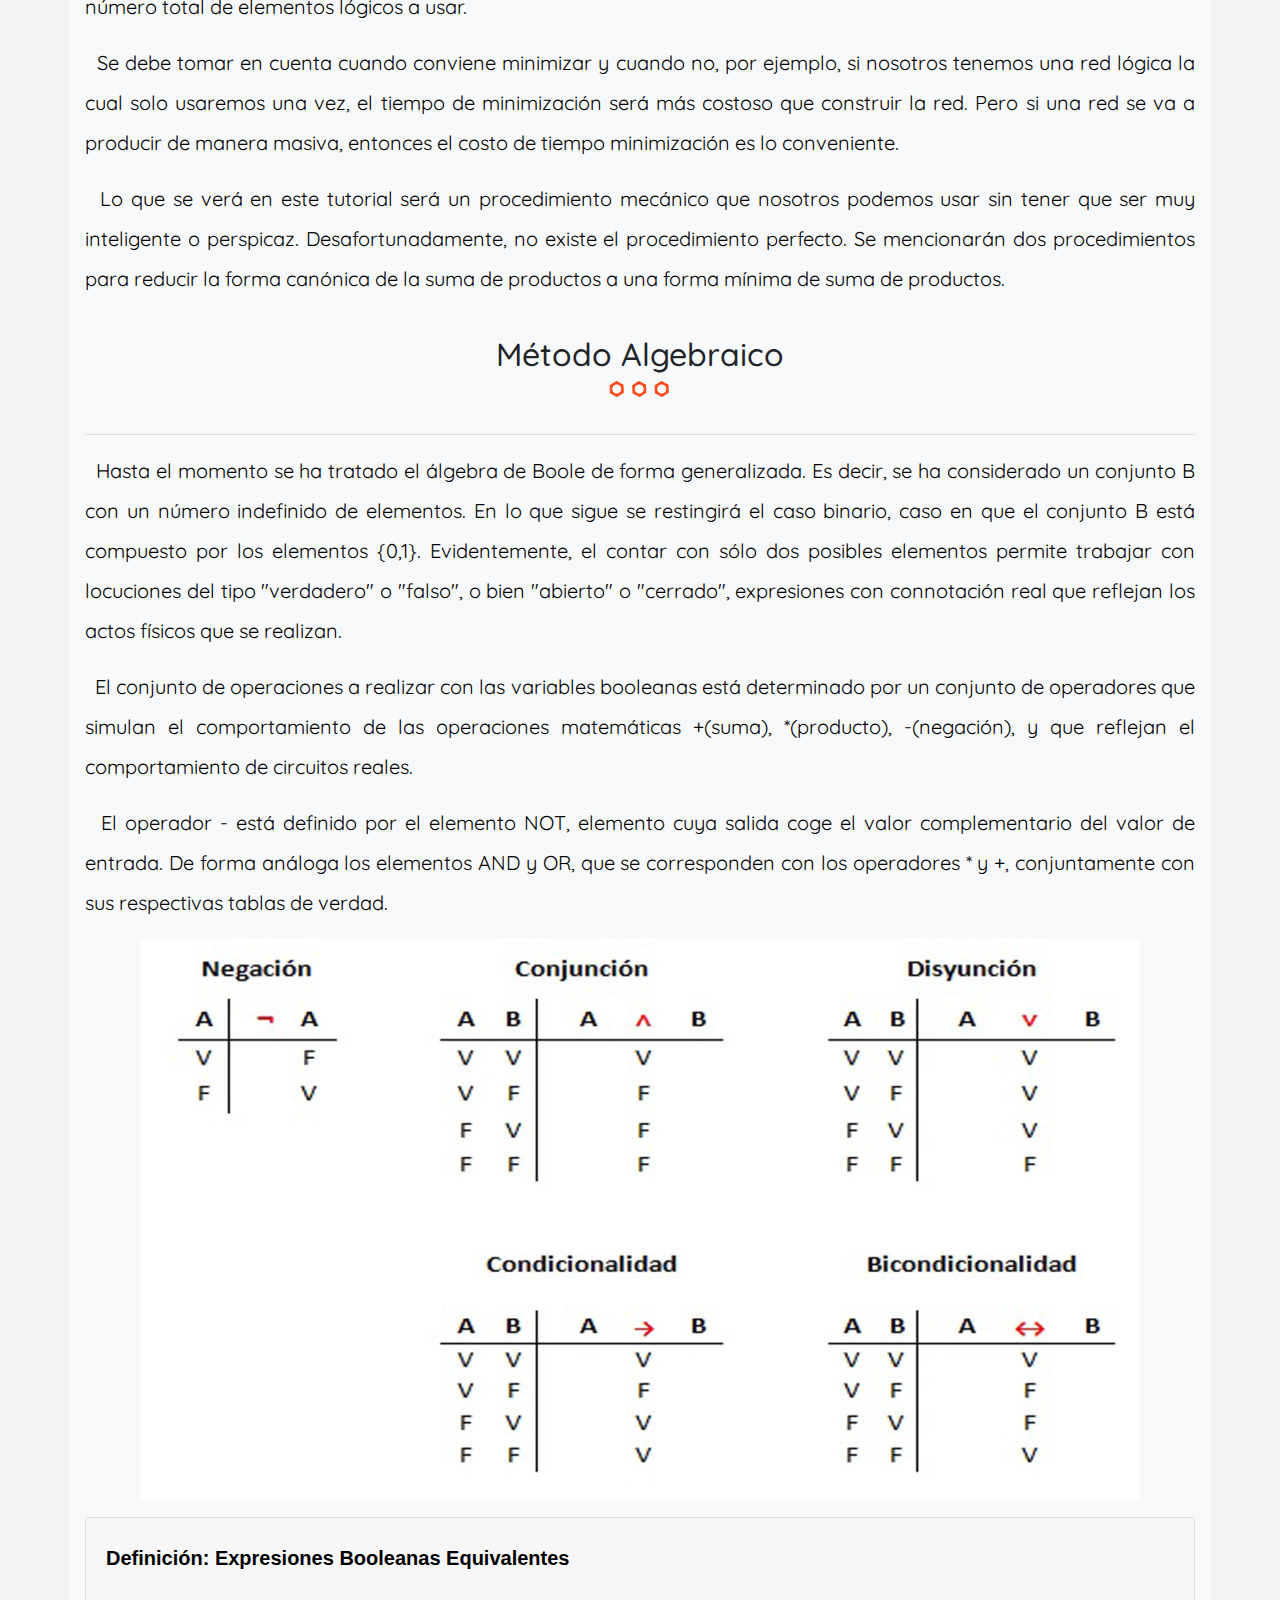
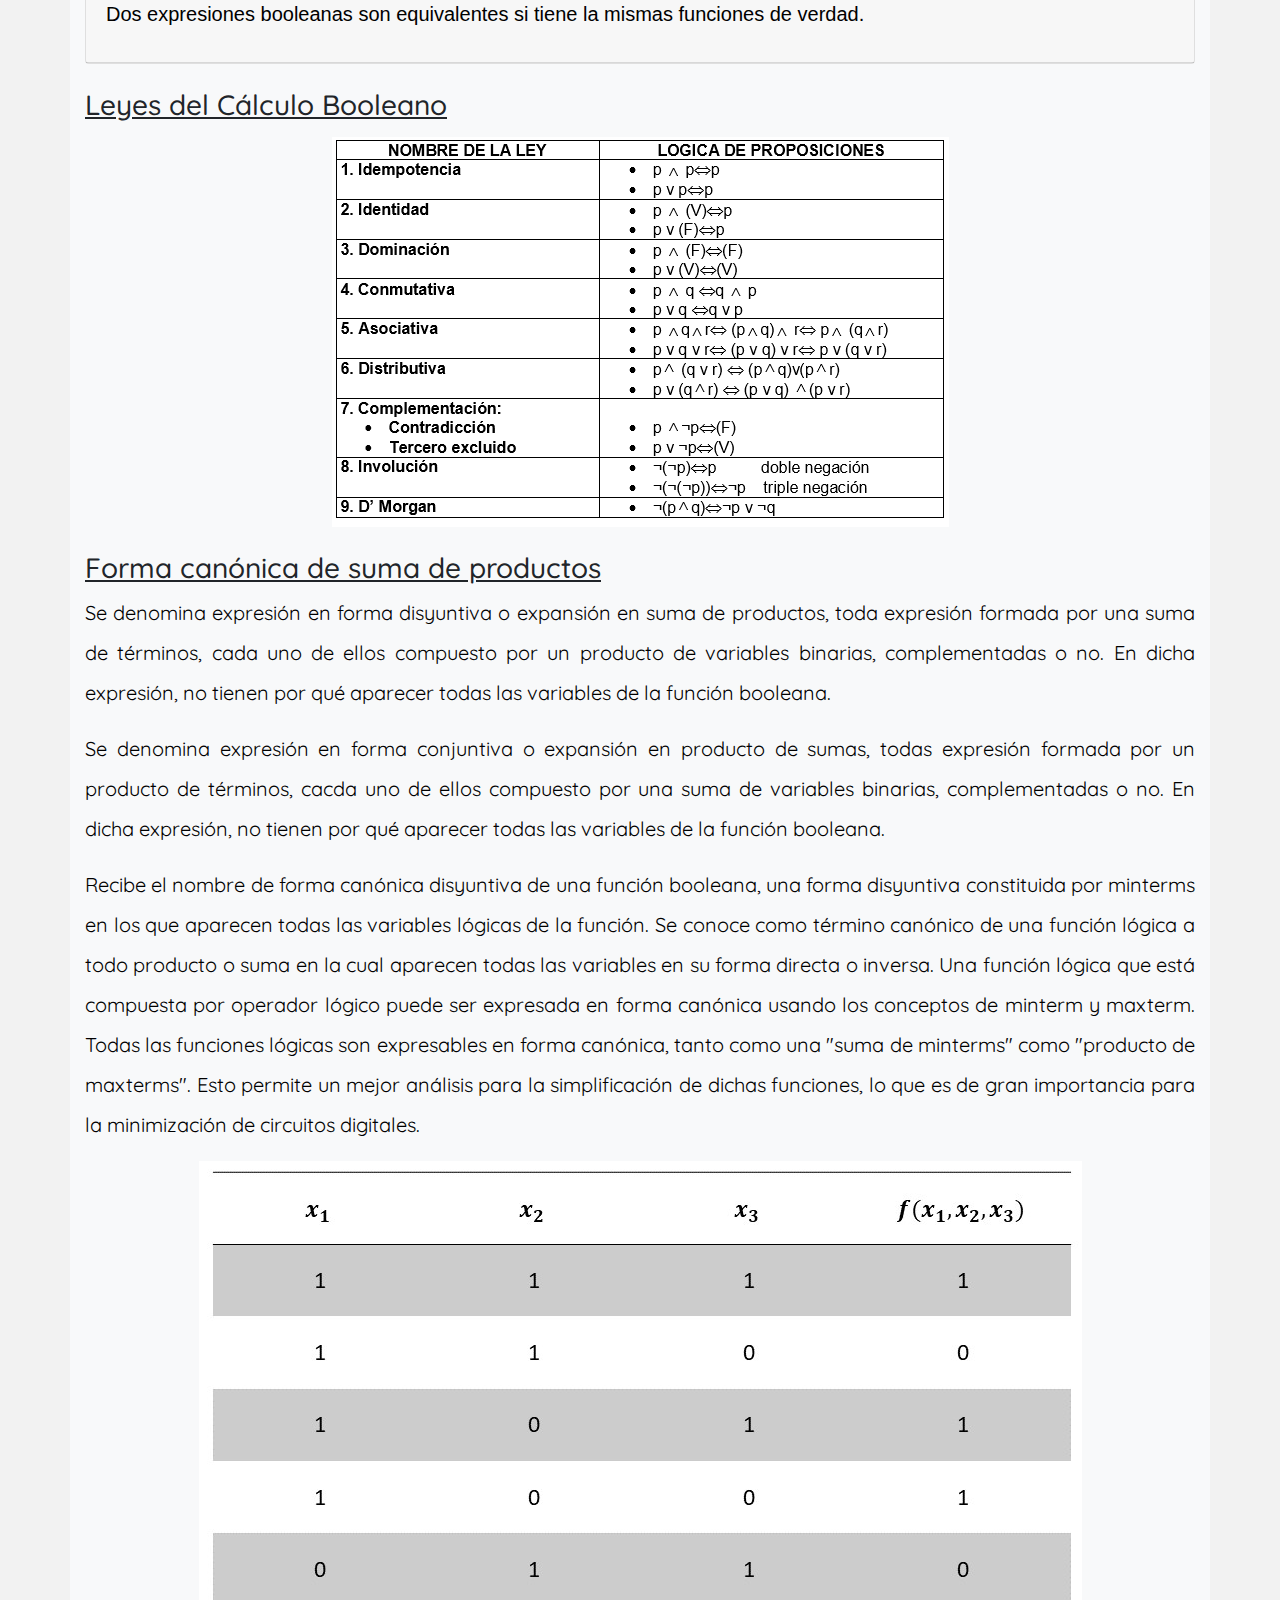
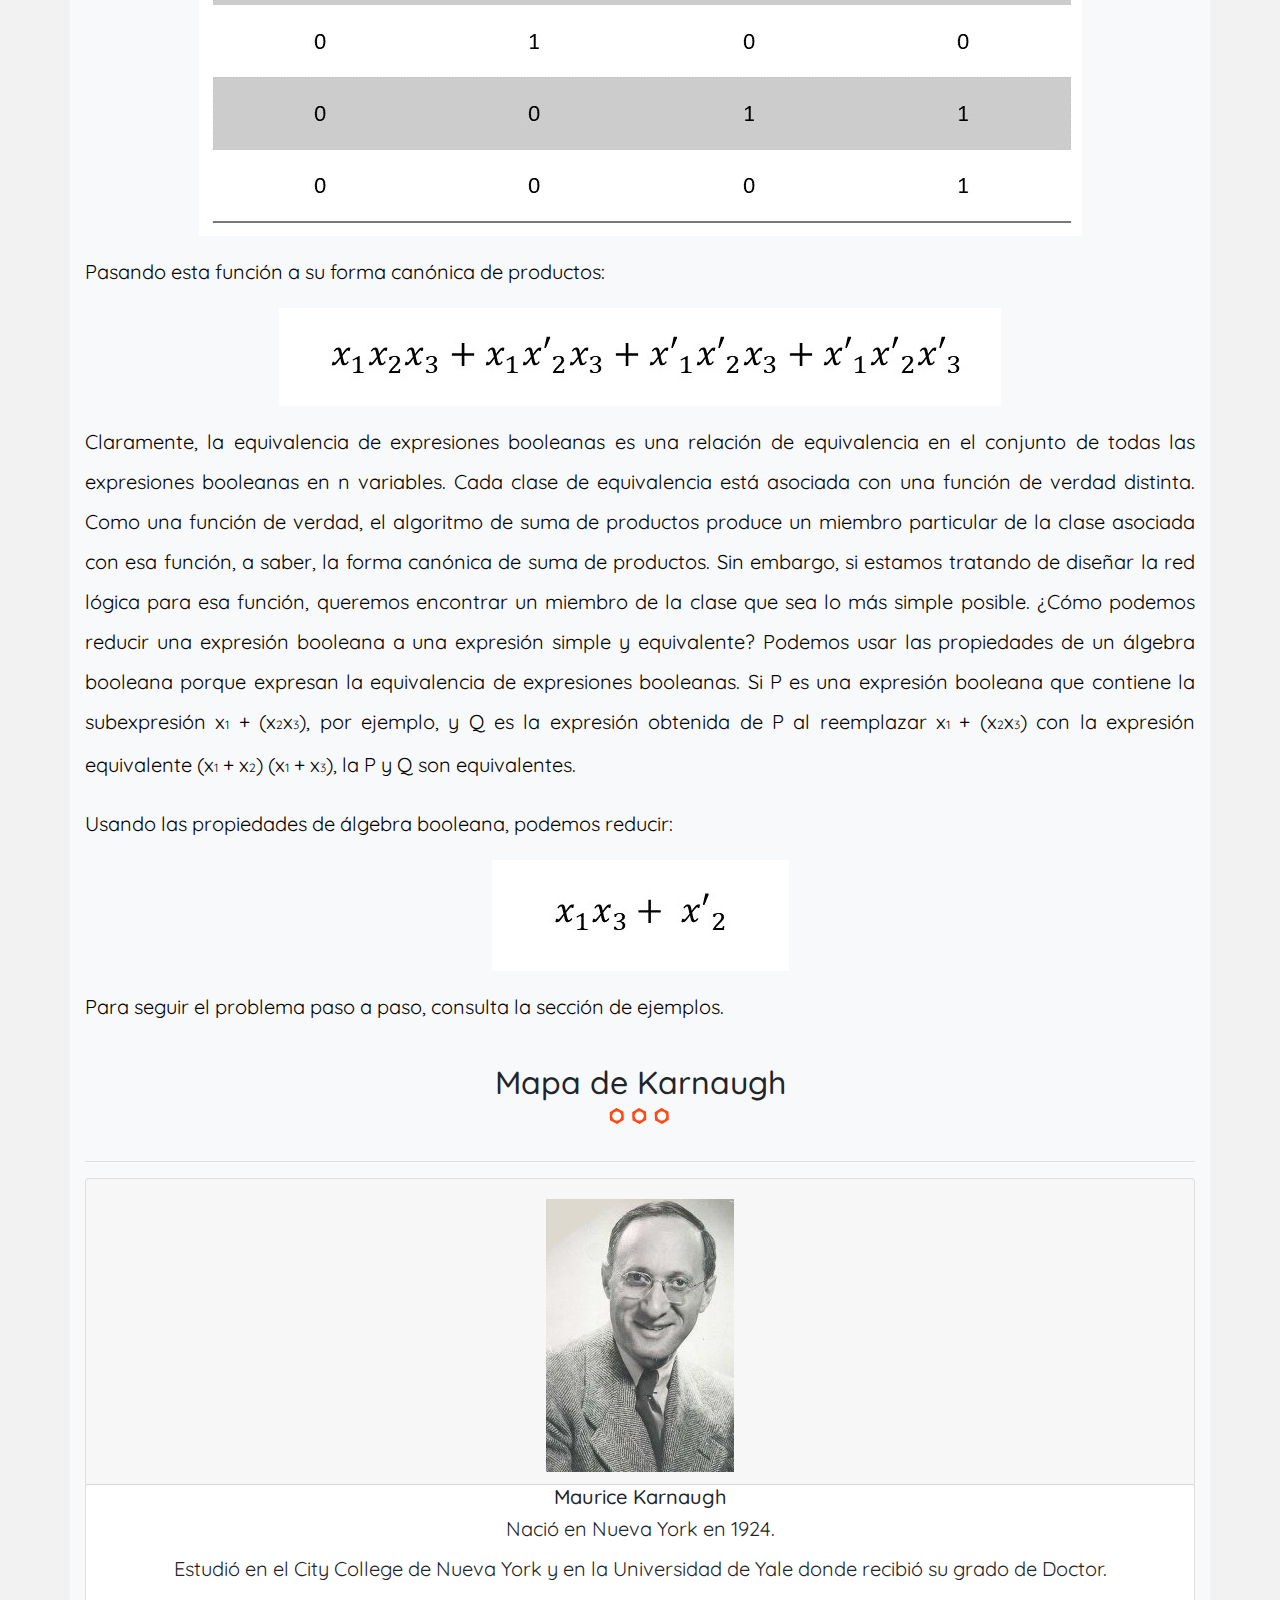
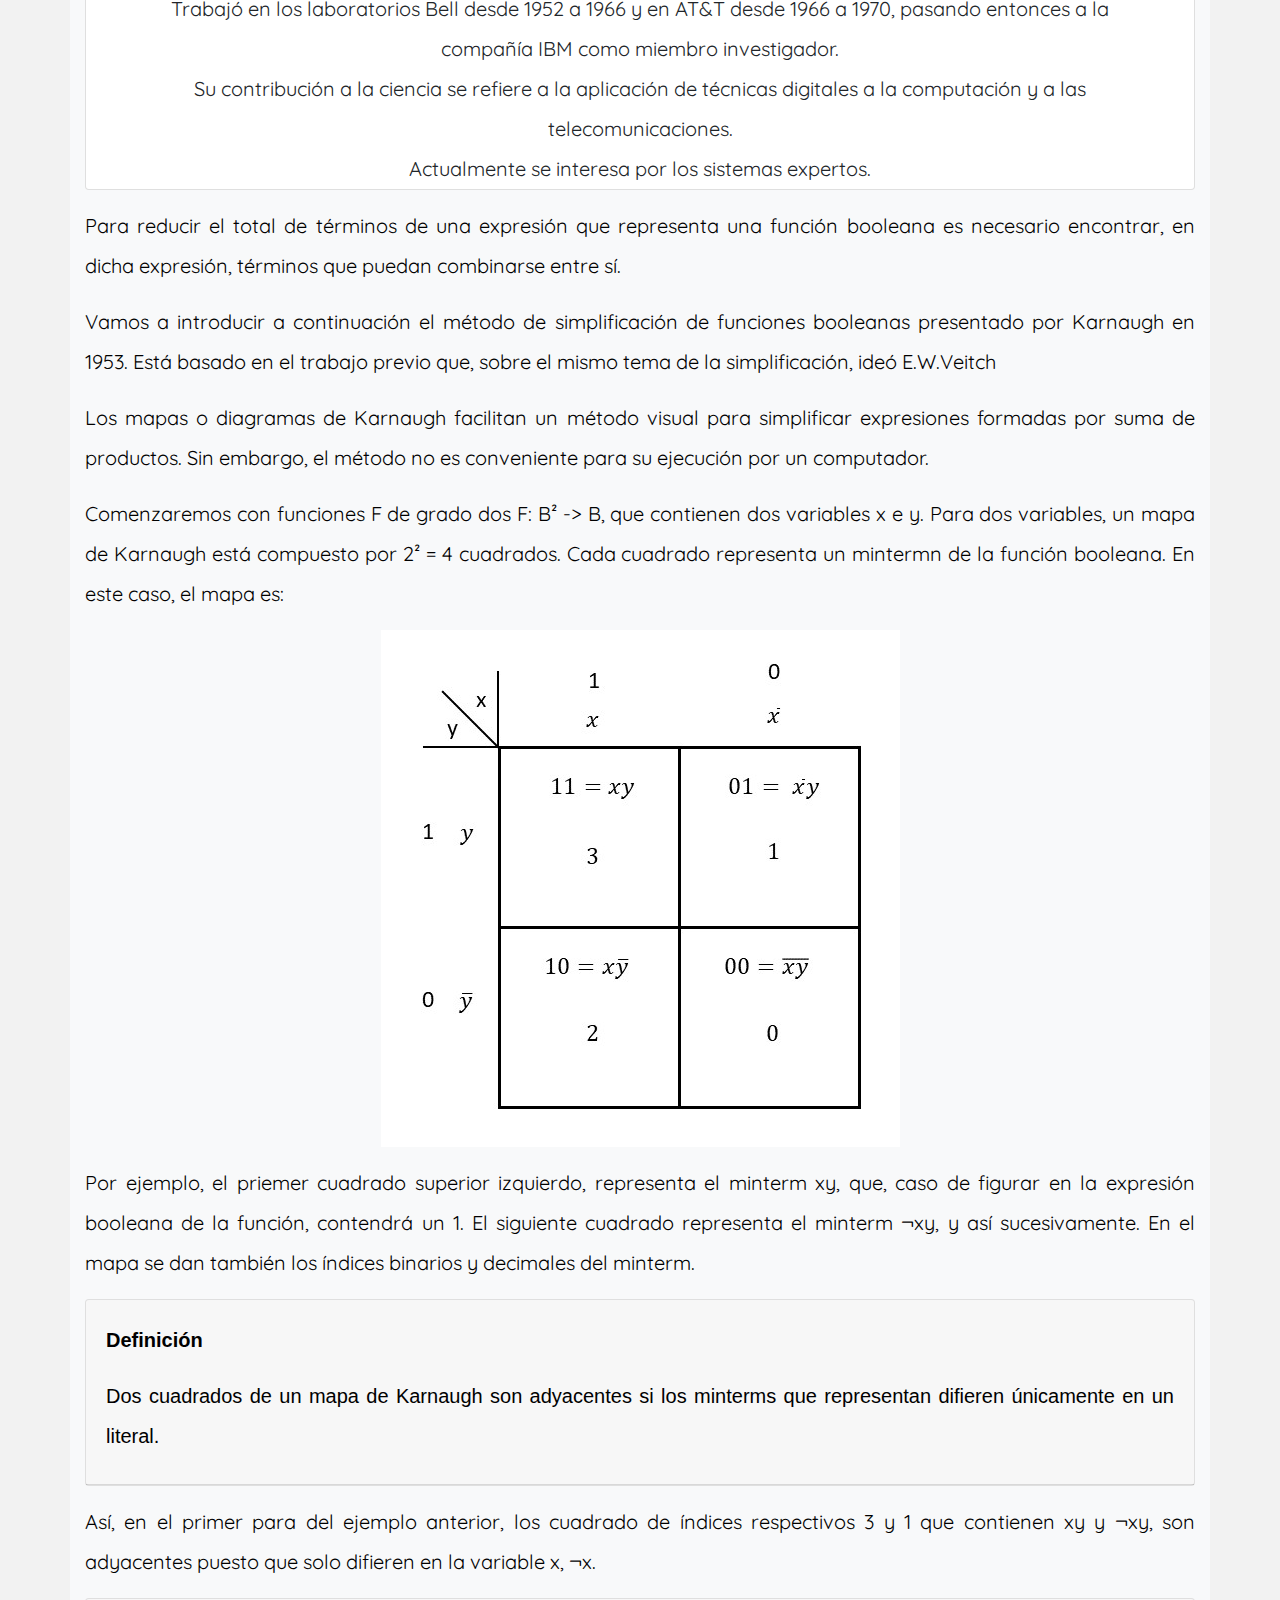
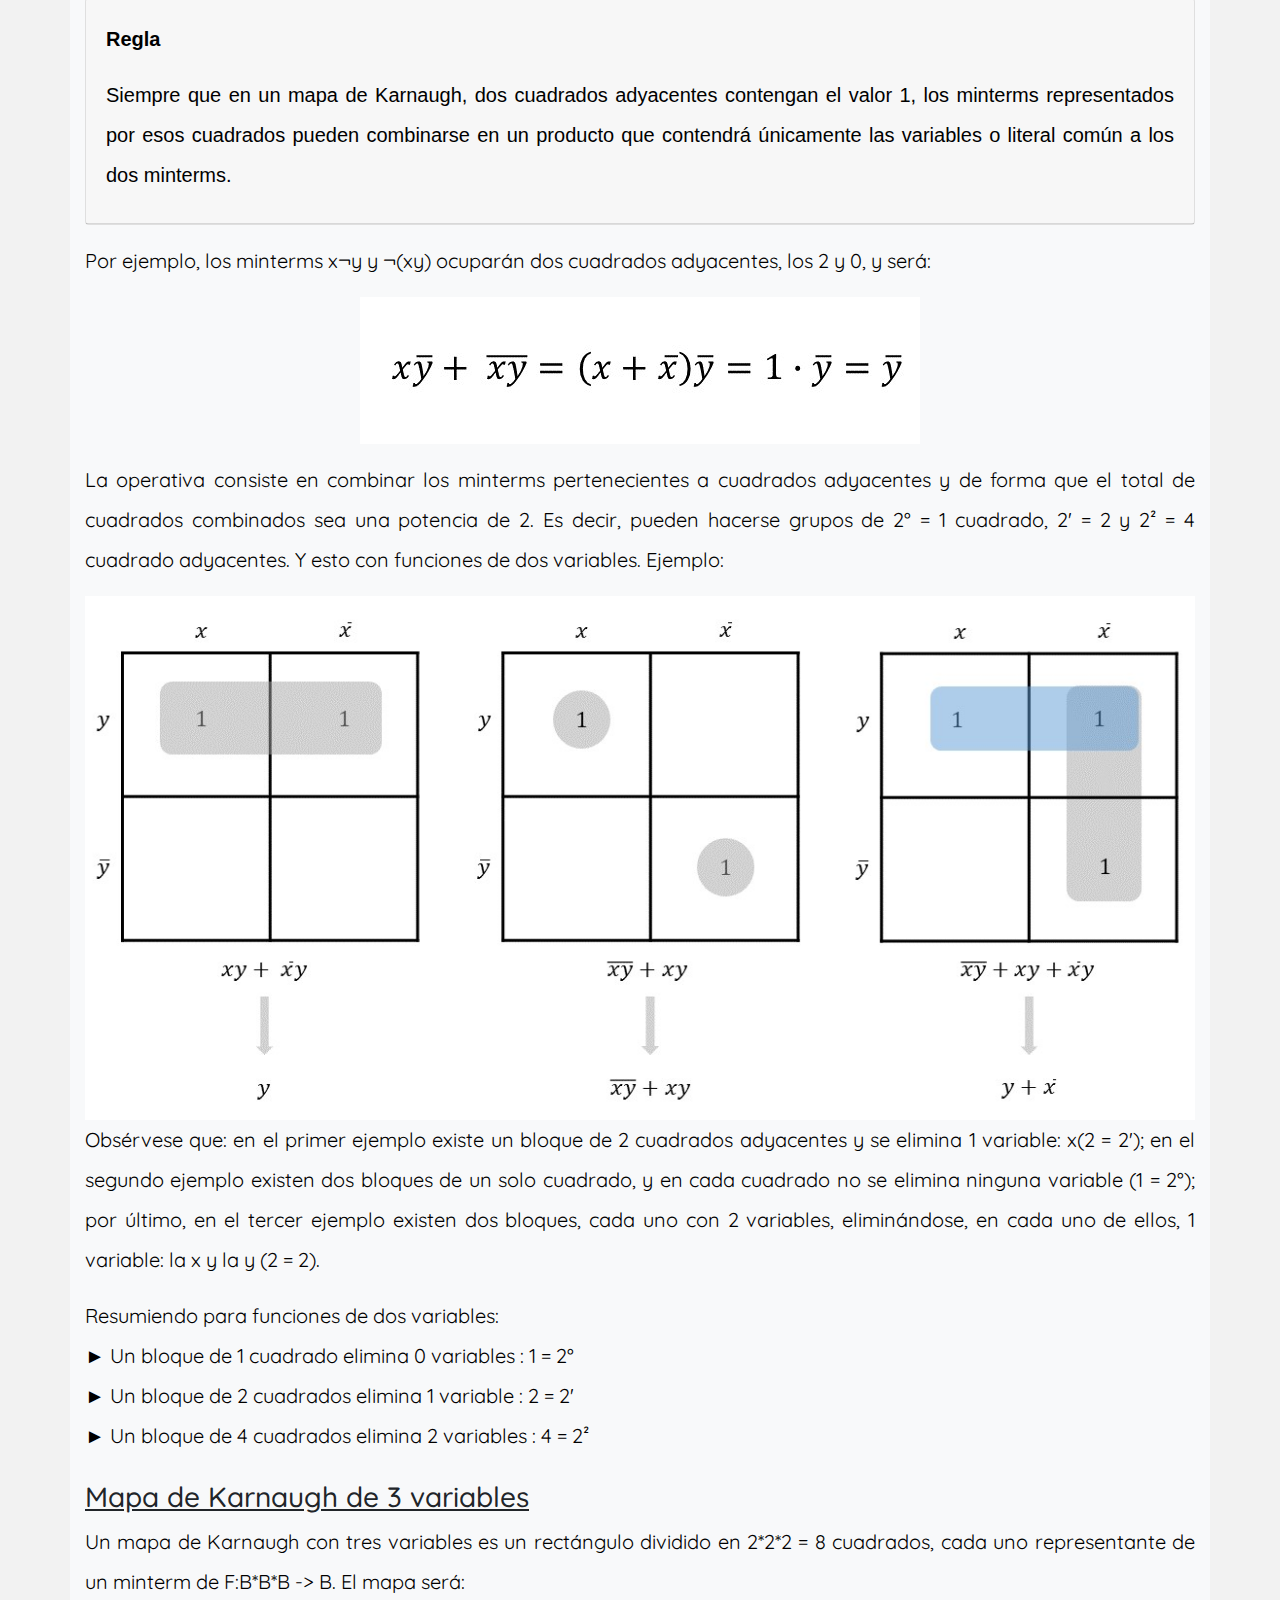
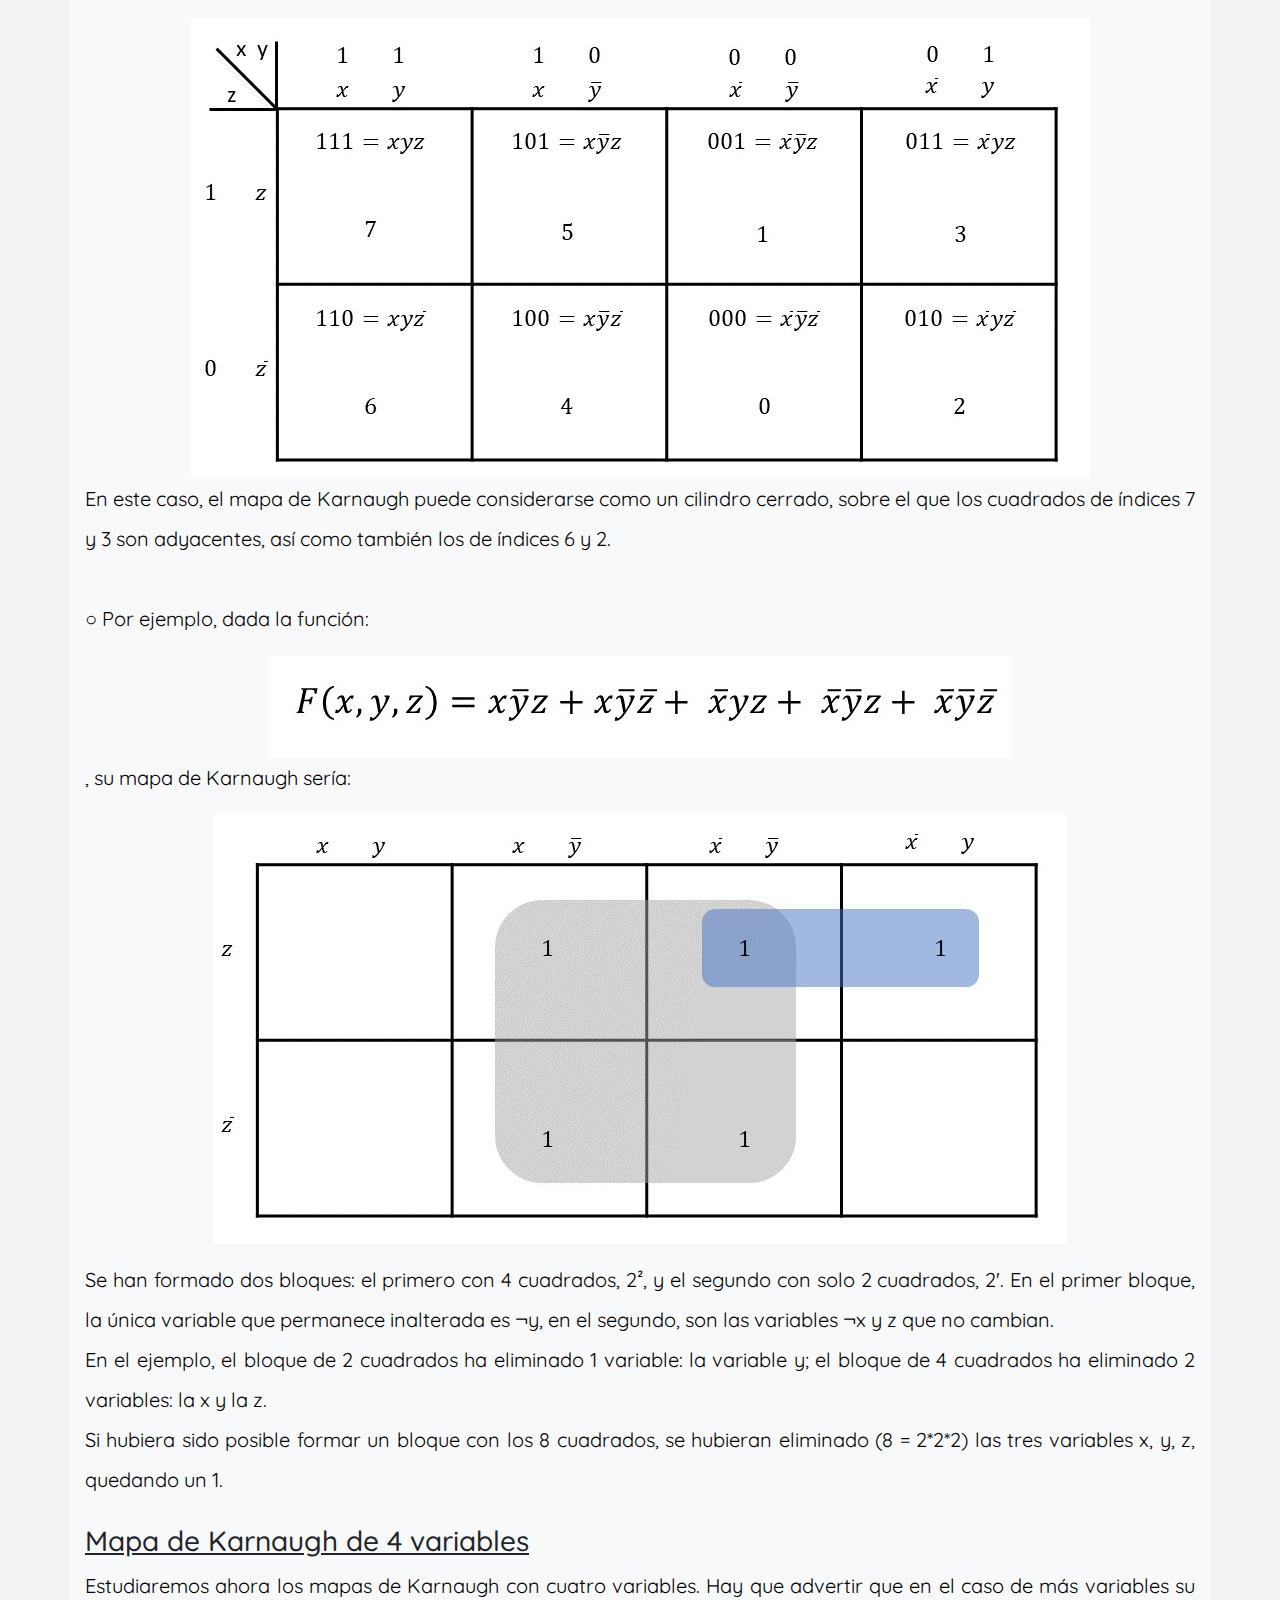
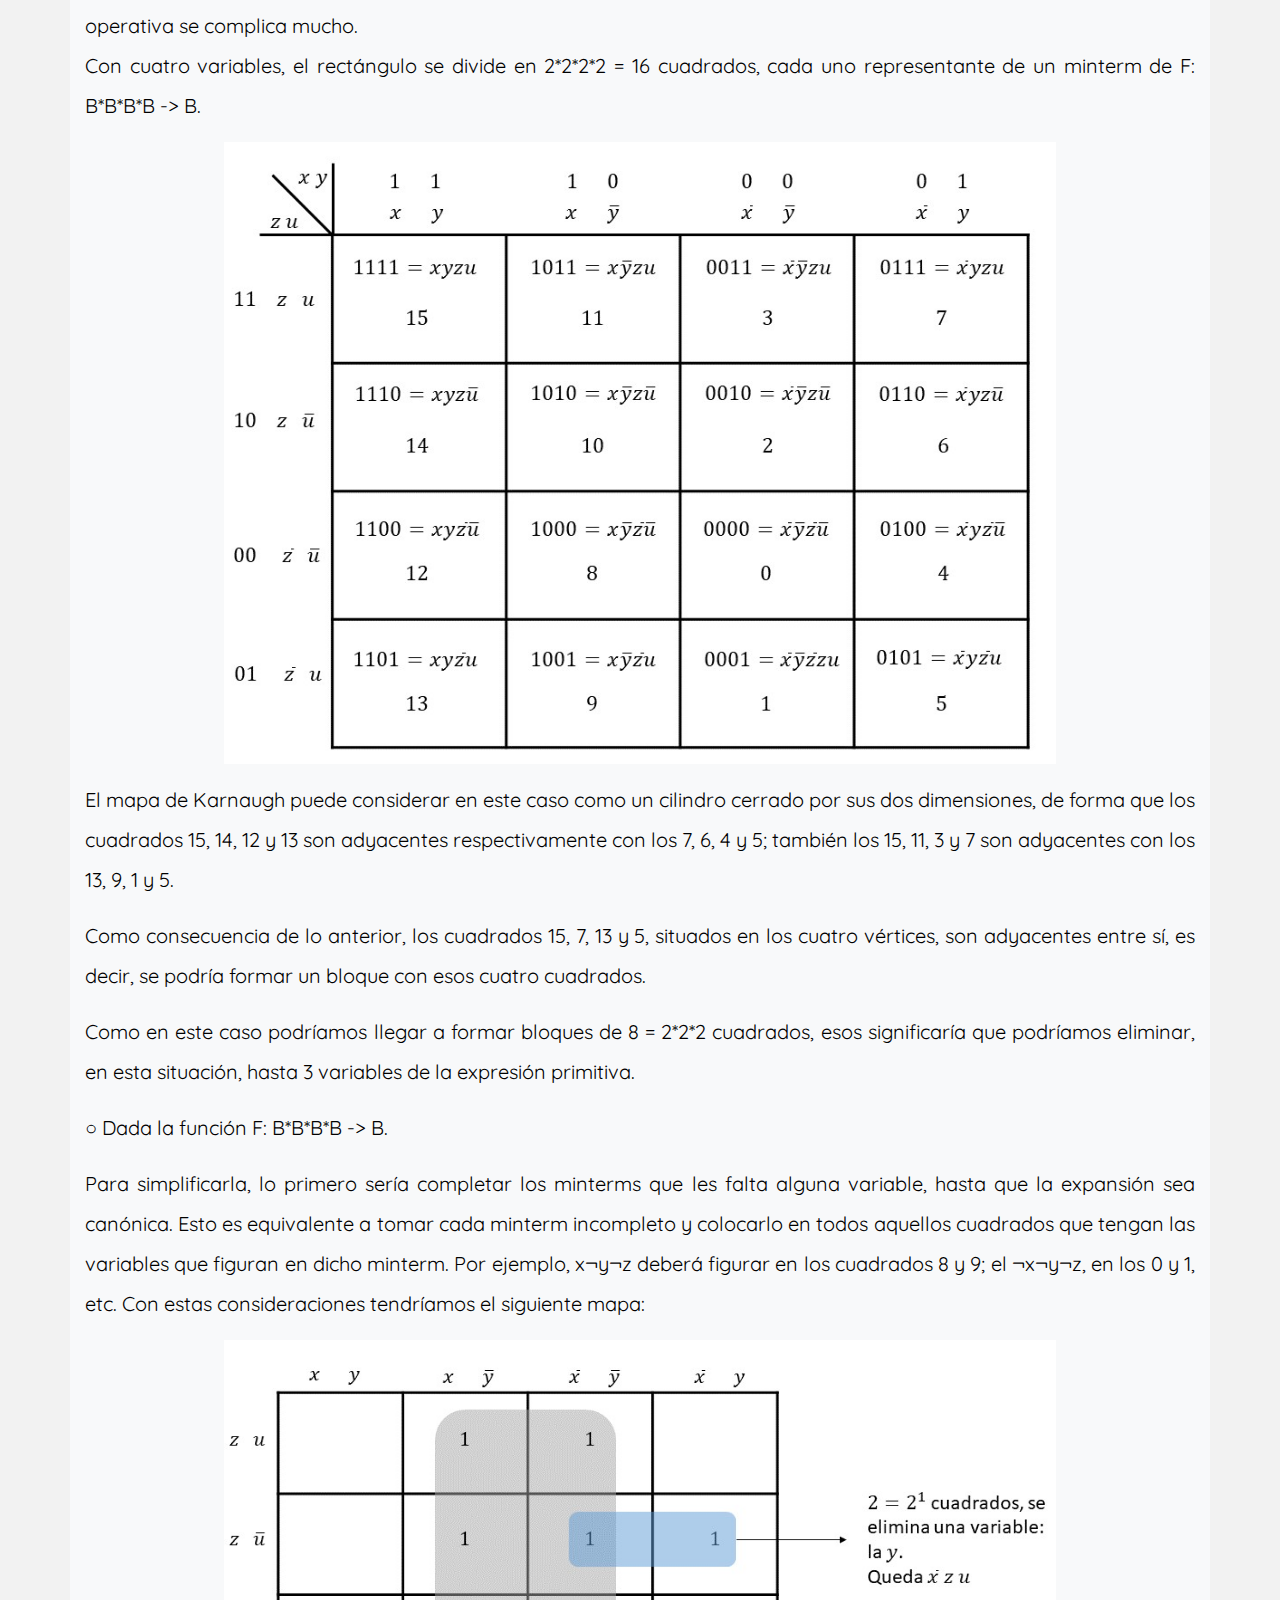
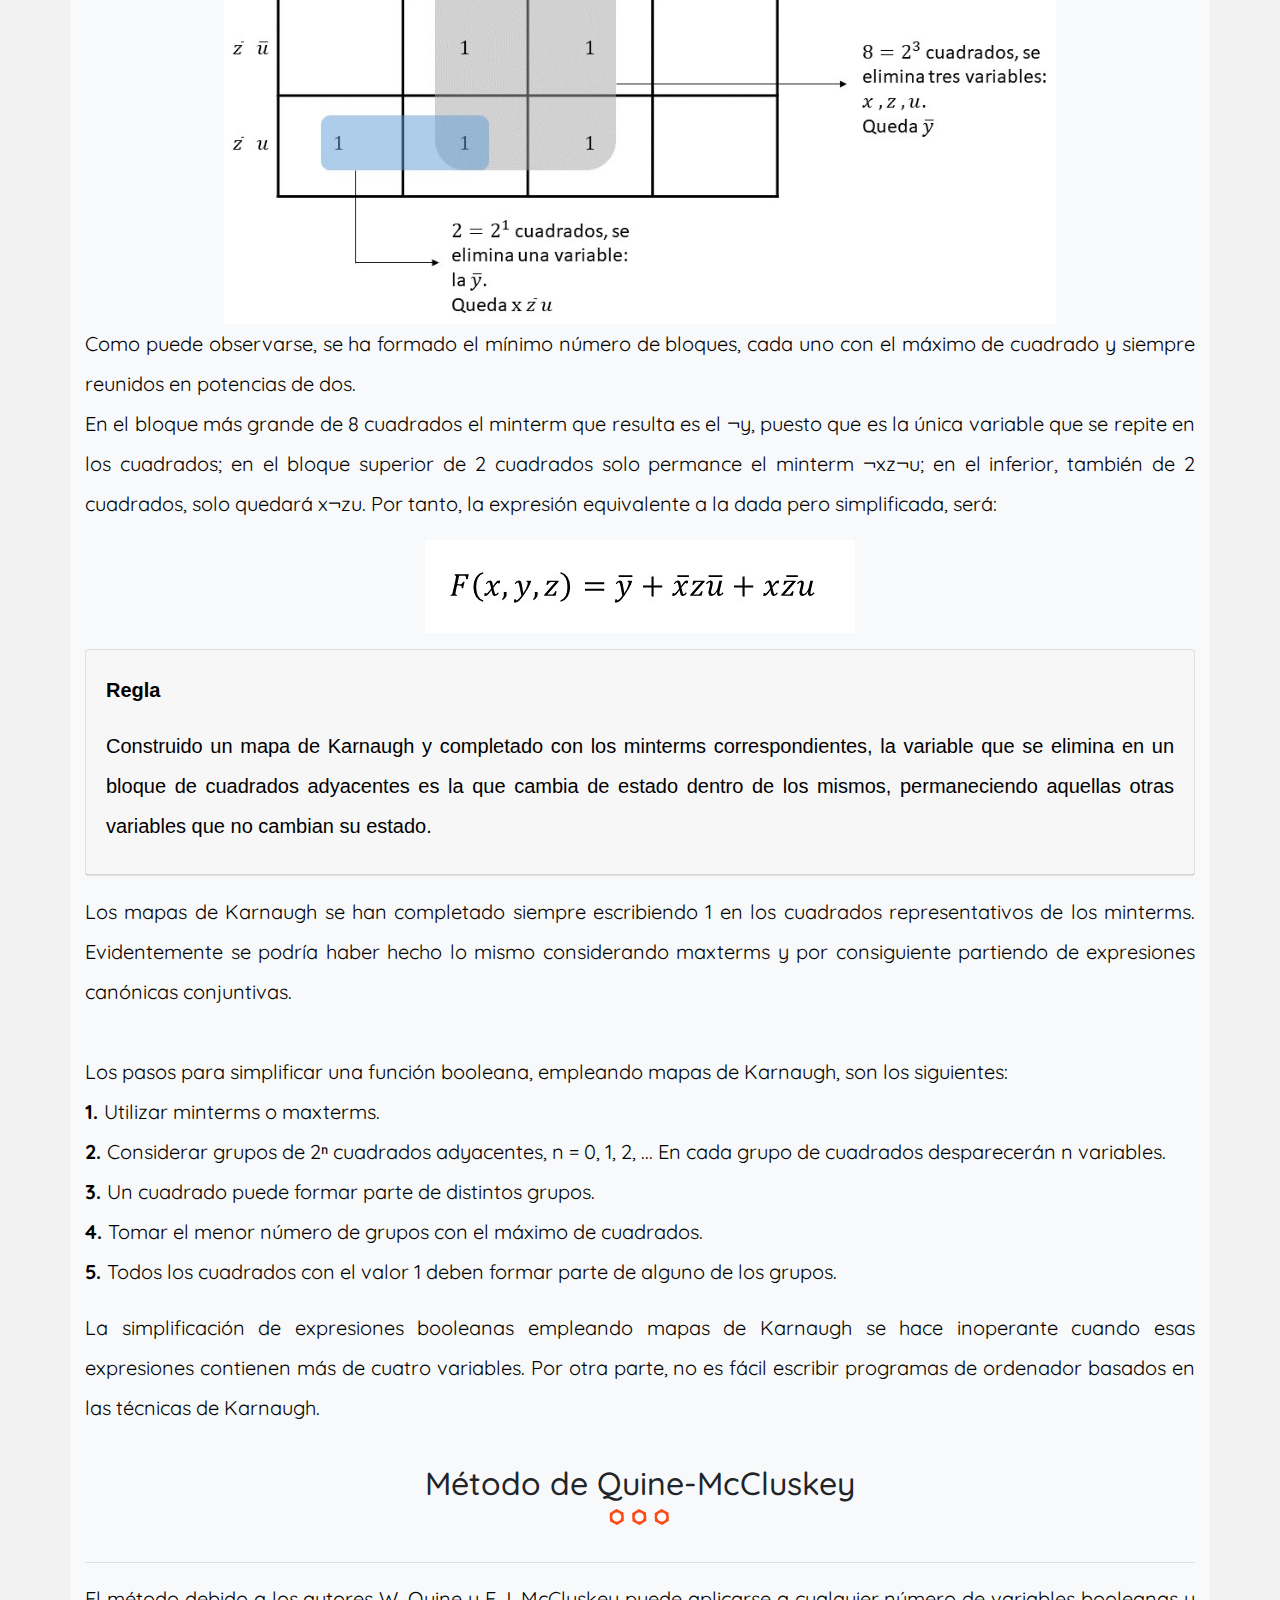
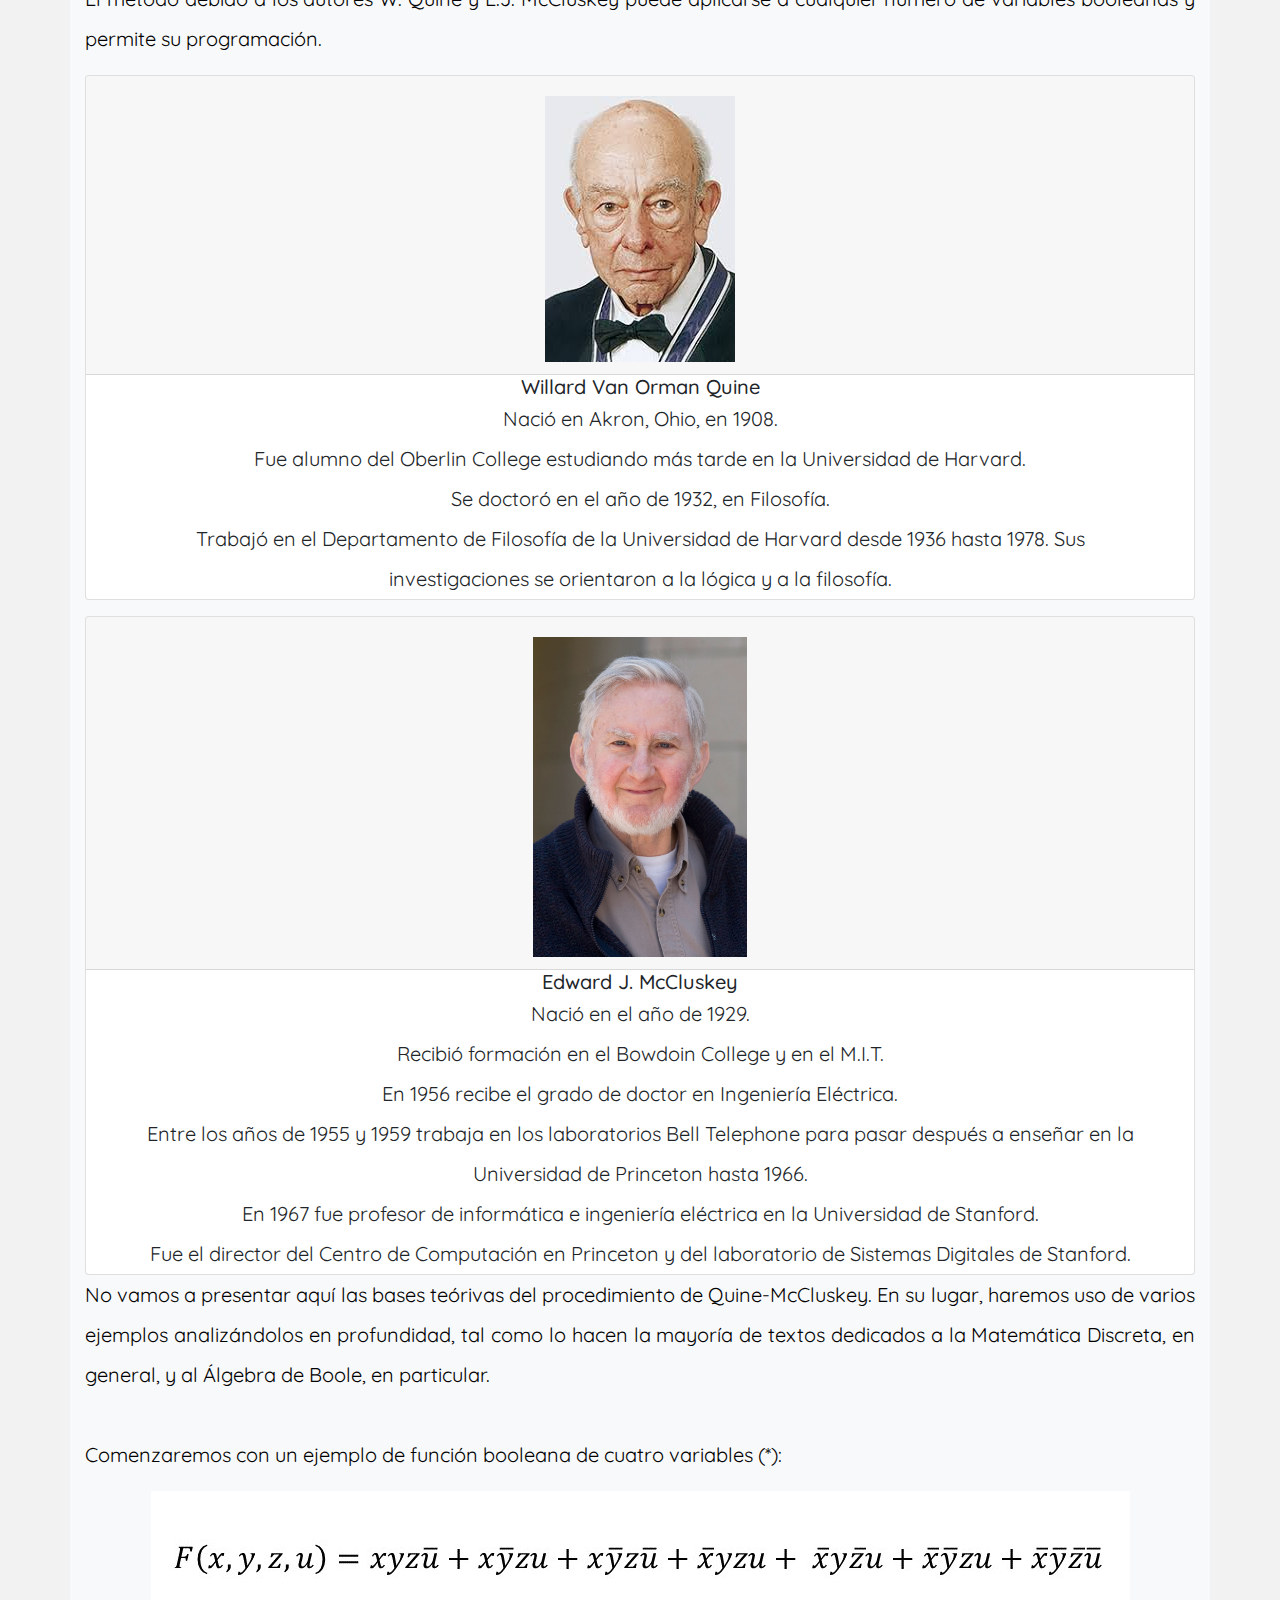
<file: teoria.html>
<!DOCTYPE html>
<html lang="es">
<head>
	<meta charset="utf-8">
	<meta name="viewport" content="width=device-width, initial-scale=1, shrink-to-fit=no">
	<meta http-equiv="X-UA-Compatible" content="ie=edge">
	<link rel="stylesheet" href="css/bootstrap.min.css">
	<link rel="stylesheet" href="css/style.css">
	<link href="https://fonts.googleapis.com/css?family=Montserrat|Quicksand" rel="stylesheet">
	<link rel="icon" type="img/png" href="img/fi_icono.png">
	<title>Minimización</title>
</head>
<body>
	<header class="container-fluid">
		<div class="row justify-content-center text-center align-items-center">
			<div class="col col-lg-2">
				<img class="img-fluid" src="img/unam_logo.png" alt="UNAM">
			</div>
			<div class="col col-md-8 mt-2 d-none d-md-block">
				<h1 class="font-weight-bold">Universidad Nacional Autónoma de México</h1>
				<hr>
				<h1><span class="font-weight-bold rojo">Facultad de Ingeniería</span></h1>
			</div>
			<div class="col col-lg-2">
				<img class="facultad" src="img/fi_logo.png" alt="FI">
			</div>
		</div>
	</header>
	
	<nav class="navbar navbar-expand-lg navbar-light">
		<a class="navbar-brand" href="#"></a>
		<button class="navbar-toggler" type="button" data-toggle="collapse" data-target="#navbarNav" aria-controls="navbarNav" aria-expanded="false" aria-label="Toggle navigation">
			<span class="navbar-toggler-icon"></span>
		</button>
		<div class="collapse navbar-collapse" id="navbarNav">
			<ul class="navbar-nav">
				<li class="nav-item">
					<a class="nav-link" href="index.html">Inicio</a>
				</li>
				<li class="nav-item dropdown active">
					<a class="nav-link dropdown-toggle" href="#" id="navbarDropdown" role="button" data-toggle="dropdown" aria-haspopup="true" aria-expanded="false">
						Teoría  <span class="sr-only">(current)</span>
					</a>
					<div class="dropdown-menu" aria-labelledby="navbarDropdown">
						<a class="dropdown-item" href="#">Objetivo</a>
						<a class="dropdown-item" href="teoria.html#introduccion">Introducción</a>
						<a class="dropdown-item" href="teoria.html#algebraico">Método Algebraico</a>
						<a class="dropdown-item" href="teoria.html#karnaugh">Mapa de Karnaugh</a>
						<a class="dropdown-item" href="teoria.html#quinemc">Método de Quine-McCluskey</a>
						<div class="dropdown-divider"></div>
						<a class="dropdown-item" href="video.html">Video</a>
					</div>
				</li>
				<li class="nav-item">
					<a class="nav-link" href="ejemplos.html">Ejemplos</a>
				</li>
				<li class="nav-item">
					<a class="nav-link" href="cuestionario.html">Cuestionario</a>
				</li>
				<li class="nav-item">
					<a class="nav-link" href="bibliografia.html">Bibliografía</a>
				</li>
			</ul>
		</div>
	</nav>

	<div class="img-video"></div>

	<main class="container bg-light mt-3">
		<section class="row">
			<div class="col">
				<h2 class="title">Objetivo</h2>
				<hr>
				<p class="texto">&nbsp&nbspProporcionar al lector una serie de herramientas para que pueda aprender de manera sencilla los métodos de minimización de un expresión booleana. Se espera que el alumno pueda manejar estos métodos de manera eficiente, identifique las diferencias entre cada uno y los aplique en los problemas que se le puedan presentar a futuro. El lector se encontrará con las siguientes herramientas:<br>
					<br><span class="font-weight-bold">-> Teoría:</span> Aquí podra aprender los fundamentos teóricos de los métodos de minimización.
					<br><span class="font-weight-bold">-> Video:</span> Video tutorial de un ejemplo sencillo de un método de minimización.
					<br><span class="font-weight-bold">-> Ejemplos:</span> Se realizan 10 ejemplos de los diferentes métodos, cada uno está explicado de manera explícita, por lo que al lector se le hará muy sencillo seguir cada uno de estos.
					<br><span class="font-weight-bold">-> Cuestionario:</span> En esta sección podrá probar lo aprendido durante el tutorial, así como reforzar sus conocimientos.
					<br><span class="font-weight-bold">-> Bibliografía:</span> Podrá ver toda la bibliografía de apoyo que se usó para este tutorial.<br>
				</div>
			</section>
			<section class="row" id="introduccion">
				<div class="col">
					<h2 class="title">Introducción</h2>
					<hr>
					<p class="texto">&nbsp&nbspUna función de verdad puede ser representada por una expresión Booleana y por lo tanto por más de una red lógica compuesta por compuertas AND, compuertas OR e inversores. Podemos usar las propiedades del Álgebra Booleana para reducir las expresiones Booleanas, ya que estas son expresiones que tienen una equivalencia. Si P es una expresión booleana que contiene la sobrexpresión x<span class="min">1</span>+(x<span class="min">2</span> x<span class="min">3</span>) , por ejemplo, y Q es la expresión obtenida de P remplazando x<span class="min">1</span>+(x<span class="min">2</span> x<span class="min">3</span>) por (x<span class="min">1</span>+x<span class="min">2</span>)(x<span class="min">1</span>+x<span class="min">3</span>), entonces P y Q son equivalentes.</p>

					<p class="texto">&nbsp&nbspSi nosotros queremos diseñar una red lógica para la función, lo ideal sería tener un procedimiento que seleccione la expresión Booleana mínima de la clase. Para hacerlo simple nos tenemos que fijar en varias variantes, por ejemplo, dependerá de la tecnología empleada en la construcción de la red, cuales elementos lógicos tenemos disponibles, entre otros parámetros. De todos modos, nosotros queremos minimizar el número total de conexiones que se deben hacer y el número total de elementos lógicos a usar.  </p>

					<p class="texto">&nbsp&nbspSe debe tomar en cuenta cuando conviene minimizar y cuando no, por ejemplo, si nosotros tenemos una red lógica la cual solo usaremos una vez, el tiempo de minimización será más costoso que construir la red. Pero si una red se va a producir de manera masiva, entonces el costo de tiempo minimización es lo conveniente.</p>

					<p class="texto">&nbsp&nbspLo que se verá en este tutorial será un procedimiento mecánico que nosotros podemos usar sin tener que ser muy inteligente o perspicaz. Desafortunadamente, no existe el procedimiento perfecto. Se mencionarán dos procedimientos para reducir la forma canónica de la suma de productos a una forma mínima de suma de productos.</p>
				</div>
			</section>
			<section class="row" id="algebraico">
				<div class="col">
					<h2 class="title">Método Algebraico</h2>
					<hr>
					<p class="texto">&nbsp&nbspHasta el momento se ha tratado el álgebra de Boole de forma generalizada. Es decir, se ha considerado un conjunto B con un número indefinido de elementos. En lo que sigue se restingirá el caso binario, caso en que el conjunto B está compuesto por los elementos {0,1}. Evidentemente, el contar con sólo dos posibles elementos permite trabajar con locuciones del tipo "verdadero" o "falso", o bien "abierto" o "cerrado", expresiones con connotación real que reflejan los actos físicos que se realizan.</p>
					
					<p class="texto">&nbsp&nbspEl conjunto de operaciones a realizar con las variables booleanas está determinado por un conjunto de operadores que simulan el comportamiento de las operaciones matemáticas +(suma), *(producto), -(negación), y que reflejan el comportamiento de circuitos reales.</p>

					<p class="texto">&nbsp&nbspEl operador - está definido por el elemento NOT, elemento cuya salida coge el valor complementario del valor de entrada. De forma análoga los elementos AND y OR, que se corresponden con los operadores * y +, conjuntamente con sus respectivas tablas de verdad.</p>

					<center>
						<img class="img-fluid" src="img/tablas-de-verdad.jpg" alt="tablas">
					</center>
					
					<div class="card mt-3">
						<div class="card-header">
							<p class="font-weight-bold texto">Definición: Expresiones Booleanas Equivalentes</p>
							<p class="texto">Dos expresiones booleanas son equivalentes si tiene la mismas funciones de verdad.</p>
						</div>
					</div>

					<h3 class="underline mt-4">Leyes del Cálculo Booleano</h3>
					<center class="mt-3">
						<img class="img-fluid" src="img/leyesbool.png" alt="">
					</center>	

					<h3 class="underline mt-4">Forma canónica de suma de productos</h3>
					<p class="texto">Se denomina expresión en forma disyuntiva o expansión en suma de productos, toda expresión formada por una suma de términos, cada uno de ellos compuesto por un producto de variables binarias, complementadas o no. En dicha expresión, no tienen por qué aparecer todas las variables de la función booleana.</p>

					<p class="texto"> Se denomina expresión en forma conjuntiva o expansión en producto de sumas, todas expresión formada por un producto de términos, cacda uno de ellos compuesto por una suma de variables binarias, complementadas o no. En dicha expresión, no tienen por qué aparecer todas las variables de la función booleana.</p>

					<p class="texto">Recibe el nombre de forma canónica disyuntiva de una función booleana, una forma disyuntiva constituida por minterms en los que aparecen todas las variables lógicas de la función. Se conoce como término canónico de una función lógica a todo producto o suma en la cual aparecen todas las variables en su forma directa o inversa. Una función lógica que está compuesta por operador lógico puede ser expresada en forma canónica usando los conceptos de minterm y maxterm. Todas las funciones lógicas son expresables en forma canónica, tanto como una "suma de minterms" como "producto de maxterms". Esto permite un mejor análisis para la simplificación de dichas funciones, lo que es de gran importancia para la minimización de circuitos digitales. </p>
					
					<center>
						<img class="img-fluid" src="img/tabla1.jpg" alt="">
					</center>

					<p class="texto mt-3">Pasando esta función a su forma canónica de productos: </p>

					<center>
						<img class="img-fluid" src="img/canonica1.jpg" alt="">
					</center>

					<p class="texto mt-3">Claramente, la equivalencia de expresiones booleanas es una relación de equivalencia en el conjunto de todas las expresiones booleanas en n variables. Cada clase de equivalencia está asociada con una función de verdad distinta. Como una función de verdad, el algoritmo de suma de productos produce un miembro particular de la clase asociada con esa función, a saber, la forma canónica de suma de productos. Sin embargo, si estamos tratando de diseñar la red lógica para esa función, queremos encontrar un miembro de la clase que sea lo más simple posible. ¿Cómo podemos reducir una expresión booleana a una expresión simple y equivalente? Podemos usar las propiedades de un álgebra booleana porque expresan la equivalencia de expresiones booleanas. Si P es una expresión booleana que contiene la subexpresión x<span class="min">1</span> + (x<span class="min">2</span>x<span class="min">3</span>), por ejemplo, y Q es la expresión obtenida de P al reemplazar x<span class="min">1</span> + (x<span class="min">2</span>x<span class="min">3</span>) con la expresión equivalente (x<span class="min">1</span> + x<span class="min">2</span>) (x<span class="min">1</span> + x<span class="min">3</span>), la P y Q son equivalentes.</p>
					
					<p class="texto">Usando las propiedades de álgebra booleana, podemos reducir: </p>
					
					<center>
						<img src="img/reduccion1.jpg" alt="">
					</center>

					<p class="texto mt-3">Para seguir el problema paso a paso, consulta la sección de ejemplos.</p>
				</div>
			</section>
			<section class="row" id="karnaugh">
				<div class="col">
					<h2 class="title">Mapa de Karnaugh</h2>
					<hr>

					<div class="card text-center">
						<div class="card-header">
							<img class="img-fluid" src="img/mauricekarnaugh.jpg" alt="">
						</div>
						<div class="card-block px-5">
							<h4 class="card-text">Maurice Karnaugh</h4>
							<p class="card-text">Nació en Nueva York en 1924.</p>
							<p class="card-text">Estudió en el City College de Nueva York y en la Universidad de Yale donde recibió su grado de Doctor.</p>
							<p class="card-text">Trabajó en los laboratorios Bell desde 1952 a 1966 y en AT&T desde 1966 a 1970, pasando entonces a la compañía IBM como miembro investigador.</p>
							<p class="card-text">Su contribución a la ciencia se refiere a la aplicación de técnicas digitales a la computación y a las telecomunicaciones.</p>
							<p class="card-text">Actualmente se interesa por los sistemas expertos.</p>
						</div>
					</div>

					<p class="texto mt-3">Para reducir el total de términos de una expresión que representa una función booleana es necesario encontrar, en dicha expresión, términos que puedan combinarse entre sí.</p>

					<p class="texto">Vamos a introducir a continuación el método de simplificación de funciones booleanas presentado por Karnaugh en 1953. Está basado en el trabajo previo que, sobre el mismo tema de la simplificación, ideó E.W.Veitch</p>

					<p class="texto">Los mapas o diagramas de Karnaugh facilitan un método visual para simplificar expresiones formadas por suma de productos. Sin embargo, el método no es conveniente para su ejecución por un computador.</p>

					<p class="texto">Comenzaremos con funciones F de grado dos F: B² -> B, que contienen dos variables x e y. Para dos variables, un mapa de Karnaugh está compuesto por 2² = 4 cuadrados. Cada cuadrado representa un mintermn de la función booleana. En este caso, el mapa es: </p>

					<center>
						<img class="img-fluid" src="img/mapa2x2.jpg" alt="">
					</center>

					<p class="texto mt-3">Por ejemplo, el priemer cuadrado superior izquierdo, representa el minterm xy, que, caso de figurar en la expresión booleana de la función, contendrá un 1. El siguiente cuadrado representa el minterm ¬xy, y así sucesivamente. En el mapa se dan también los índices binarios y decimales del minterm.</p>

					<div class="card mt-3">
						<div class="card-header">
							<p class="font-weight-bold texto">Definición</p>
							<p class="texto">Dos cuadrados de un mapa de Karnaugh son adyacentes si los minterms que representan difieren únicamente en un literal.</p>
						</div>
					</div>

					<p class="texto mt-3">Así, en el primer para del ejemplo anterior, los cuadrado de índices respectivos 3 y 1 que contienen xy y ¬xy, son adyacentes puesto que solo difieren en la variable x, ¬x. </p>

					<div class="card mt-3">
						<div class="card-header">
							<p class="font-weight-bold texto">Regla</p>
							<p class="texto">Siempre que en un mapa de Karnaugh, dos cuadrados adyacentes contengan el valor 1, los minterms representados por esos cuadrados pueden combinarse en un producto que contendrá únicamente las variables o literal común a los dos minterms.</p>
						</div>
					</div>
		
					<p class="texto mt-3">Por ejemplo, los minterms x¬y y ¬(xy) ocuparán dos cuadrados adyacentes, los 2 y 0, y será:</p>

					<center>
						<img class="img-fluid" src="img/emp1.jpg" alt="">
					</center>

					<p class="texto mt-3">La operativa consiste en combinar los minterms pertenecientes a cuadrados adyacentes y de forma que el total de cuadrados combinados sea una potencia de 2. Es decir, pueden hacerse grupos de 2° = 1 cuadrado, 2' = 2 y 2² = 4 cuadrado adyacentes. Y esto con funciones de dos variables. Ejemplo: </p>

					<center>
						<img class="img-fluid" src="img/ejemplos2x2.jpg" alt="">
					</center>

					<p class="texto">Obsérvese que: en el primer ejemplo existe un bloque de 2 cuadrados adyacentes y se elimina 1 variable: x(2 = 2'); en el segundo ejemplo existen dos bloques de un solo cuadrado, y en cada cuadrado no se elimina ninguna variable (1 = 2°); por último, en el tercer ejemplo existen dos bloques, cada uno con 2 variables, eliminándose, en cada uno de ellos, 1 variable: la x y la y (2 = 2).</p>

					<p class="texto">Resumiendo para funciones de dos variables:<br> 
					► Un bloque de 1 cuadrado elimina 0 variables : 1 = 2°<br>
					► Un bloque de 2 cuadrados elimina 1 variable : 2 = 2'<br>
					► Un bloque de 4 cuadrados elimina 2 variables : 4 = 2²<br>
					</p>

					<h3 class="underline mt-4">Mapa de Karnaugh de 3 variables</h3>
					<p class="texto">Un mapa de Karnaugh con tres variables es un rectángulo dividido en 2*2*2 = 8 cuadrados, cada uno representante de un minterm de F:B*B*B -> B. El mapa será: </p>

					<center>
						<img class="img-fluid" src="img/mapa3x3.jpg" alt="">
					</center>

					<p class="texto">En este caso, el mapa de Karnaugh puede considerarse como un cilindro cerrado, sobre el que los cuadrados de índices 7 y 3 son adyacentes, así como también los de índices 6 y 2.
					<br><br>
					○ Por ejemplo, dada la función: </p>

					<center>
						<img class="img-fluid" src="img/f3x3.jpg" alt="">
					</center>

					<p class="texto">, su mapa de Karnaugh sería: </p>

					<center>
						<img class="img-fluid" src="img/ejemplo13x3.jpg" alt="">
					</center>
					
					<p class="texto mt-3">Se han formado dos bloques: el primero con 4 cuadrados, 2², y el segundo con solo 2 cuadrados, 2'. En el primer bloque, la única variable que permanece inalterada es ¬y, en el segundo, son las variables ¬x y z que no cambian.
					<br>
					En el ejemplo,  el bloque de 2 cuadrados ha eliminado 1 variable: la variable y; el bloque de 4 cuadrados ha eliminado 2 variables: la x y la z.
					<br>
					Si hubiera sido posible formar un bloque con los 8 cuadrados, se hubieran eliminado (8 = 2*2*2) las tres variables x, y, z, quedando un 1.</p>
					
					<h3 class="underline mt-4">Mapa de Karnaugh de 4 variables</h3>
					<p class="texto">Estudiaremos ahora los mapas de Karnaugh con cuatro variables. Hay que advertir que en el caso de más variables su operativa se complica mucho.
					<br>
					Con cuatro variables, el rectángulo se divide en 2*2*2*2 = 16 cuadrados, cada uno representante de un minterm de F: B*B*B*B -> B.</p>

					<center>
						<img width="75%" class="img-fluid" src="img/mapa4x4.jpg" alt="">
					</center>

					<p class="texto mt-3">El mapa de Karnaugh puede considerar en este caso como un cilindro cerrado por sus dos dimensiones, de forma que los cuadrados 15, 14, 12 y 13 son adyacentes respectivamente con los 7, 6, 4 y 5; también los 15, 11, 3 y 7 son adyacentes con los 13, 9, 1 y 5.</p>

					<p class="texto">Como consecuencia de lo anterior, los cuadrados 15, 7, 13 y 5, situados en los cuatro vértices, son adyacentes entre sí, es decir, se podría formar un bloque con esos cuatro cuadrados.</p>

					<p class="texto">Como en este caso podríamos llegar a formar bloques de 8 = 2*2*2 cuadrados, esos significaría que podríamos eliminar, en esta situación, hasta 3 variables de la expresión primitiva.</p>
					
					<p class="texto">○ Dada la función F: B*B*B*B -> B.</p>

					<p class="texto">Para simplificarla, lo primero sería completar los minterms que les falta alguna variable, hasta que la expansión sea canónica. Esto es equivalente a tomar cada minterm incompleto y colocarlo en todos aquellos cuadrados que tengan las variables que figuran en dicho minterm. Por ejemplo, x¬y¬z deberá figurar en los cuadrados 8 y 9; el ¬x¬y¬z, en los 0 y 1, etc.
					Con estas consideraciones tendríamos el siguiente mapa:
					</p>

					<center>
						<img width="75%" class="img-fluid" src="img/ejemplo4x4.jpg" alt="">
					</center>

					<p class="texto">Como puede observarse, se ha formado el mínimo número de bloques, cada uno con el máximo de cuadrado y siempre reunidos en potencias de dos.
					<br>
					En el bloque más grande de 8 cuadrados el minterm que resulta es el ¬y, puesto que es la única variable que se repite en los cuadrados; en el bloque superior de 2 cuadrados solo permance el minterm ¬xz¬u; en el inferior, también de 2 cuadrados, solo quedará x¬zu. Por tanto, la expresión equivalente a la dada pero simplificada, será: </p>

					<center>
						<img class="img-fluid" src="img/efuncion4x4.jpg" alt="">
					</center>

					<div class="card mt-3">
						<div class="card-header">
							<p class="font-weight-bold texto">Regla</p>
							<p class="texto">Construido un mapa de Karnaugh y completado con los minterms correspondientes, la variable que se elimina en un bloque de cuadrados adyacentes es la que cambia de estado dentro de los mismos, permaneciendo aquellas otras variables que no cambian su estado.</p>
						</div>
					</div>

					<p class="texto mt-3">Los mapas de Karnaugh se han completado siempre escribiendo 1 en los cuadrados representativos de los minterms. Evidentemente se podría haber hecho lo mismo considerando maxterms y por consiguiente partiendo de expresiones canónicas conjuntivas.
					<br><br>
					Los pasos para simplificar una función booleana, empleando mapas de Karnaugh, son los siguientes:<br>
					<span class="font-weight-bold">1. </span> Utilizar minterms o maxterms.
					<br>
					<span class="font-weight-bold">2. </span> Considerar grupos de 2ⁿ cuadrados adyacentes, n = 0, 1, 2, ... En cada grupo de cuadrados desparecerán n variables.
					<br>
					<span class="font-weight-bold">3. </span> Un cuadrado puede formar parte de distintos grupos.
					<br>
					<span class="font-weight-bold">4. </span> Tomar el menor número de grupos con el máximo de cuadrados.
					<br>
					<span class="font-weight-bold">5. </span> Todos los cuadrados con el valor 1 deben formar parte de alguno de los grupos.
					</p>

					<p class="texto">La simplificación de expresiones booleanas empleando mapas de Karnaugh se hace inoperante cuando esas expresiones contienen más de cuatro variables. Por otra parte, no es fácil escribir programas de ordenador basados en las técnicas de Karnaugh.</p>
				</div>
			</section>
			<section class="row" id="quinemc">
				<div class="col">
					<h2 class="title">Método de Quine-McCluskey</h2>
					<hr>
					<p class="texto">El método debido a los autores W. Quine y E.J. McCluskey puede aplicarse a cualquier número de variables booleanas y permite su programación.</p>

					<div class="card text-center mt-3">
						<div class="card-header">
							<img class="img-fluid" src="img/Quine.jpg" alt="">
						</div>
						<div class="card-block px-5">
							<h4 class="card-text">Willard Van Orman Quine</h4>
							<p class="card-text">Nació en Akron, Ohio, en 1908.</p>
							<p class="card-text">Fue alumno del Oberlin College estudiando más tarde en la Universidad de Harvard.</p>
							<p class="card-text">Se doctoró en el año de 1932, en Filosofía.</p>
							<p class="card-text">Trabajó en el Departamento de Filosofía de la Universidad de Harvard desde 1936 hasta 1978. Sus investigaciones se orientaron a la lógica y a la filosofía.</p>
						</div>
					</div>

					<div class="card text-center mt-3">
						<div class="card-header">
							<img width="20%" class="img-fluid" src="img/McCluskey.jpg" alt="">
						</div>
						<div class="card-block px-5">
							<h4 class="card-text">Edward J. McCluskey</h4>
							<p class="card-text">Nació en el año de 1929.</p>
							<p class="card-text">Recibió formación en el Bowdoin College y en el M.I.T.</p>
							<p class="card-text">En 1956 recibe el grado de doctor en Ingeniería Eléctrica.</p>
							<p class="card-text">Entre los años de 1955 y 1959 trabaja en los laboratorios Bell Telephone para pasar después a enseñar en la Universidad de Princeton hasta 1966.</p>
							<p class="card-text">En 1967 fue profesor de informática e ingeniería eléctrica en la Universidad de Stanford.</p>
							<p class="card-text">Fue el director del Centro de Computación en Princeton y del laboratorio de Sistemas Digitales de Stanford.</p>
						</div>
					</div>

					<p class="texto">
							No vamos a presentar aquí las bases teórivas del procedimiento de Quine-McCluskey. En su lugar, haremos uso de varios ejemplos analizándolos en profundidad, tal como lo hacen la mayoría de textos dedicados a la Matemática Discreta, en general, y al Álgebra de Boole, en particular.
							<br><br>
							Comenzaremos con un ejemplo de función booleana de cuatro variables (*):
						</p>

						<center>
							<img class="img-fluid" src="img/funcion4x4.jpg" alt="">
						</center>

						<p class="texto">Se ha adjudicado un número de orden a cada minterm de la expresión disyuntiva de acuerdo con el número de variables negadas que posee y en orden creciente de acciones: 1, 2 y 3, para una sola variable negada; 4, 5 y 6, para dos; 7, para tres variables negadas. Y a partir de la función F se construye la tabla adjunta siguiendo las etapas que se indican a continuación.</p>

						<center>
							<img width="80%" class="img-fluid mb-3" src="img/tablaquine.jpg" alt="">
						</center>

						<ol class="texto">
							<li>Se agrupan los minterms de la función dada de acuerdo con el número de variables negadas y del número de orden asignado a cada uno de ellos. Se obtiene así tres grupos: el primero, con los minterms 1, 2, 3; el segundo, con los 4, 5, 6; el tercero, con el 7.</li><br>
							<li>Se representan cada minterm mediante los bits 0, 1 que le correspondan, es decir, mediante su índice binario. Así, por ejemplo, es <em>x y z ¬u = 1 1 1 0, x ¬y z u = 1 0 1 1</em>, etcétera.</li><br>
							<li>Se combinan entre sí todos aquellos términos, minterms, originales que difieran únicamente en un bit1, obteniéndose así todos los términos posibles con solo tres variables, es decir, con una variables menos que los originales. Será necesario hacer esa combinación con minterms 1 y 2, pueden combinarse, (1, 4), por tener diferente el segundo bit. El resultado obtenido por esa combinación será:
								
							<center>
								<img class="img-fluid" src="img/funcion1quine.jpg" alt="">
							</center>
							
							que es el indicado en la columa correspondiente. Análogamente para las otras combinaciones.
							</li><br>
							<li>A cada término literal obtenido, que ahora únicamente posee tres variables, se le asigna su correspondiente índice binario, escribiendo un guión, -, por cada variable que falte. Por ejemplo, al término x z ¬u le corresponderá el índice binario 1-10. Puede observarse que los cinco primeros términos y sus correspondientes índices poseen todos ellos dos variables afirmadas o dos bits 1, mientras que los restantes, solo contienen una variable afirmada o un solo bit 1 en su índice. En resumen, ahora los términos se reúnen en dos grupos.</li><br>
							<li>Se combinarán entre sí todos aquellos términos de tres variables que difieran únicamente en un bit 1, con lo que se obtendrán términos con solo dos variables. Esa combinación se hará tomando elementos de los dos grupos diferentes. Por ejemplo, los términos (3, 5), ¬x y u, (6, 7), ¬x ¬y u, pueden combinarse por distinguirse en el segundo bit y pertencen a grupos diferentes, obteniéndose

							<center>
								<img class="img-fluid" src="img/f2quine.jpg" alt="">
							</center>

							análogamente para la otra combinación restante.
							<br>
							Ya no es posible realizar ninguna combinación atrás.
							</li><br>
							<li>Para obtener los términos de tres variables, se han combinado todos los elementos de cuatro; oara osbtener los términos con dos variables, se han empleado únicamente los cuatro últimos y no los tres primeros que se habían recuadrado; el elemento ¬x u ua no se ha empleado en combinación alguna y también se ha recuadrado.</li><br>
							<li>Se constituye ahora una nueva tabla cuyas columnas sean los minterms originales y cuyas filas estén ocupadas por los cuatro elementos sombreados y sobrantes en el apartado anterior. Es una tabla resumen de las combinaciones efectuadas.
							
							<center>
								<img class="img-fluid" src="img/tabla2quine.jpg" alt="">
							</center>

							</li><br>
							<li>En principio, la función simplificada estaría formada por esos elementos que no pudieron combinarse: 

							<center>
								<img class="img-fluid" src="img/f3quine.jpg" alt="">
							</center>

							Para ver si es posible una simplificación adicional, la tabla anterior la completaremos del siguiente modo: en la primer fila, marcaremos todas aquellas columnas en la que figure el término x z ¬u, columnas primera y cuarta, lo que equivale a indicar que es término se obtuvo de la simplificación o combinación de los <em>x y z ¬u</em> y <em>x ¬y z ¬u</em>, es decir 1 con 4. En este caso se dice que el candidato a la forma simplificada, <em>x z ¬u</em>, cubre a los dos minterms originales 1 y 4. Idénticos razonamientos para las restantes filas.
							</li><br>
							<li>Es necesario incluir, al menos, un producto candidato que cubra cada uno de los minterms originales. Por lo tanto, siempre que exista una marca √ en una cierta columa de la tabla anterior, el producto que corresponda a esa fila tiene que figurar en la simplificación. En el caso que nos ocupa razonariamos así:

							<center>
								<img width="50%" class="img-fluid mt-3 mb-3" src="img/linesquine.jpg" alt="">
							</center>
							
							Por tanto, las dos formas simplificadas y equivalentes de F, son: 

							<center>
								<img class="img-fluid" src="img/f4quine.jpg" alt="">
							</center>
							</li>
						</ol>
				</div>
			</section>
		</main>

		<footer class="container-fluid mt-4">
			<div class="row align-items-center">
				<div class="col-7 col-sm-4 col-md-3 offset-1">
					<p>&copy Emanuel Flores Martínez, 2018</p>
				</div>
				<div class="col-1 offset-1 d-none d-md-block">
					<img class="img-fluid" src="img/unam_logo.png">
				</div>
				<div class="col-1 d-none d-md-block">
					<img class="img-fluid facultad" src="img/fi_logo.png">
				</div>
				<div class="d-none d-sm-block col-sm-5 text-right">
					<p class="font-weight-bold">Universidad Nacional Autónoma de México</p>
					<p class="font-weight-bold rojo">Facultad de Ingeniería</p>
				</div>
				<div class="d-sm-none col-3 text-right">
					<p class="font-weight-bold">UNAM</p>
					<p class="font-weight-bold rojo">FI</p>
				</div>
			</div>
		</footer>

		<script src="js/jquery-3.2.1.min.js"></script>
		<script src="js/popper.min.js"></script>
		<script src="js/bootstrap.min.js"></script>
	</body>
	</html>
</file>
<file: css/style.css>
html {
	box-sizing: border-box;
}
*, *:before, *:after {
	box-sizing: inherit;
}
body {
	background-color: #f2f2f2;
	font-family: 'Quicksand', sans-serif;
}
header {
	background-image: url(../img/bg-head.jpg);
	font-family: 'Montserrat', sans-serif;
}
.facultad {
	width: 78%;
}
.rojo {
	color: #F61D1D;
}
.underline {
	text-decoration: underline;
}
nav {
	padding-top: 1px;
	font-size: 20px;
	background-color: #B0ABAB;
	font-family: 'Quicksand', sans-serif;
}
main h2 {
	margin-bottom: 30px;
}
main p {
	font-size: 25px;
	line-height: 40px;
}
.min {
	font-size: 12px;
}
.img-unam {
	/* The image used */
	background-image: url("../img/unam_noche.jpg");

	/* Set a specific height */
	height: 400px;
	/* Create the parallax scrolling effect */
	background-attachment: fixed;
	background-position: center;
	background-repeat: no-repeat;
	background-size: cover;
}
.img-video {
	/* The image used */
	background-image: url("../img/biblio.jpg");

	/* Set a specific height */
	height: 200px;
	/* Create the parallax scrolling effect */
	background-attachment: fixed;
	background-position: center;
	background-repeat: no-repeat;
	background-size: cover;
}
.title {
	text-align: center;
	margin-top: 20px;
}
.title::after {
	content: '';
    margin: 0 auto;
    background-image: url(../img/separador.png);
    height: 30px;
    width: 100px;
    display: block;
}
.texto {
	font-size: 20px;
	text-align: justify;
	color: black;
}
video {
	width: 75%;
}
@media (min-width: 400px) {
	.biblio .card-header {
		width: 200px;
	}
}
.card {
	font-family: 'Chakra Petch', sans-serif;
}
.img-pregunta {
	width: 60%;
	margin: 10px auto;
	display: block;
}
.card-header {
	padding-top: 20px; 
	font-size: 20px;
	color: #ffffff;
}
.card-title {
	margin-top: 25px;
	font-family: 'Quicksand', sans-serif;
	text-decoration: underline;
}
.card-text {
	font-size: 20px;
	margin: 0px;
	font-family: 'Quicksand', sans-serif;
}
@media (max-width: 767px) {
	.card-body .row div:nth-child(2) {
		margin-top: 16px;
	}
}
.modal {
	color: white;
}
.modal p {
	font-size: 20px;
}
.calificacion {
	font-size: 25px;
}
.modal-title {
	text-align: center;
}
footer {
	height: 100px;
	background-color: #B0ABAB;
	font-family: 'Montserrat', sans-serif;
}
footer .row {
	height: 100px;
}
footer img {
	width: 100%;
	height: auto;
}
</file>
